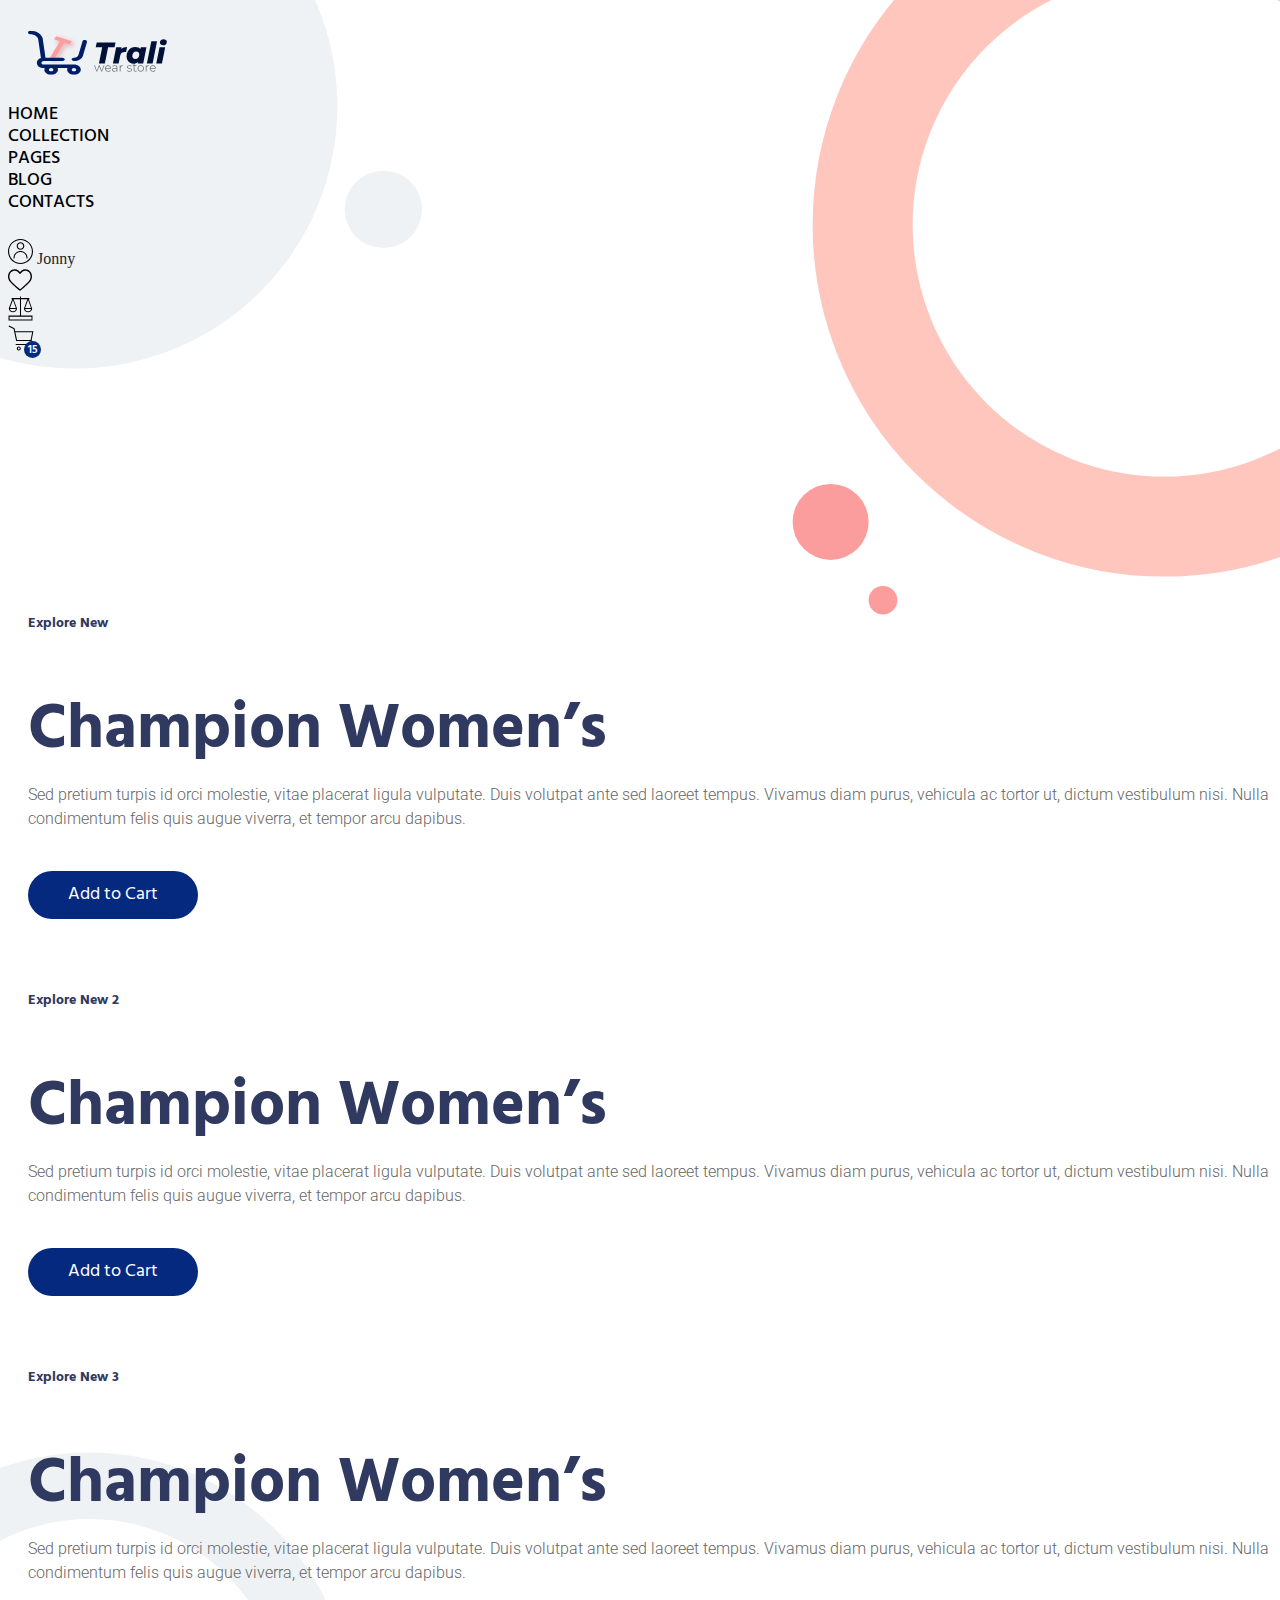
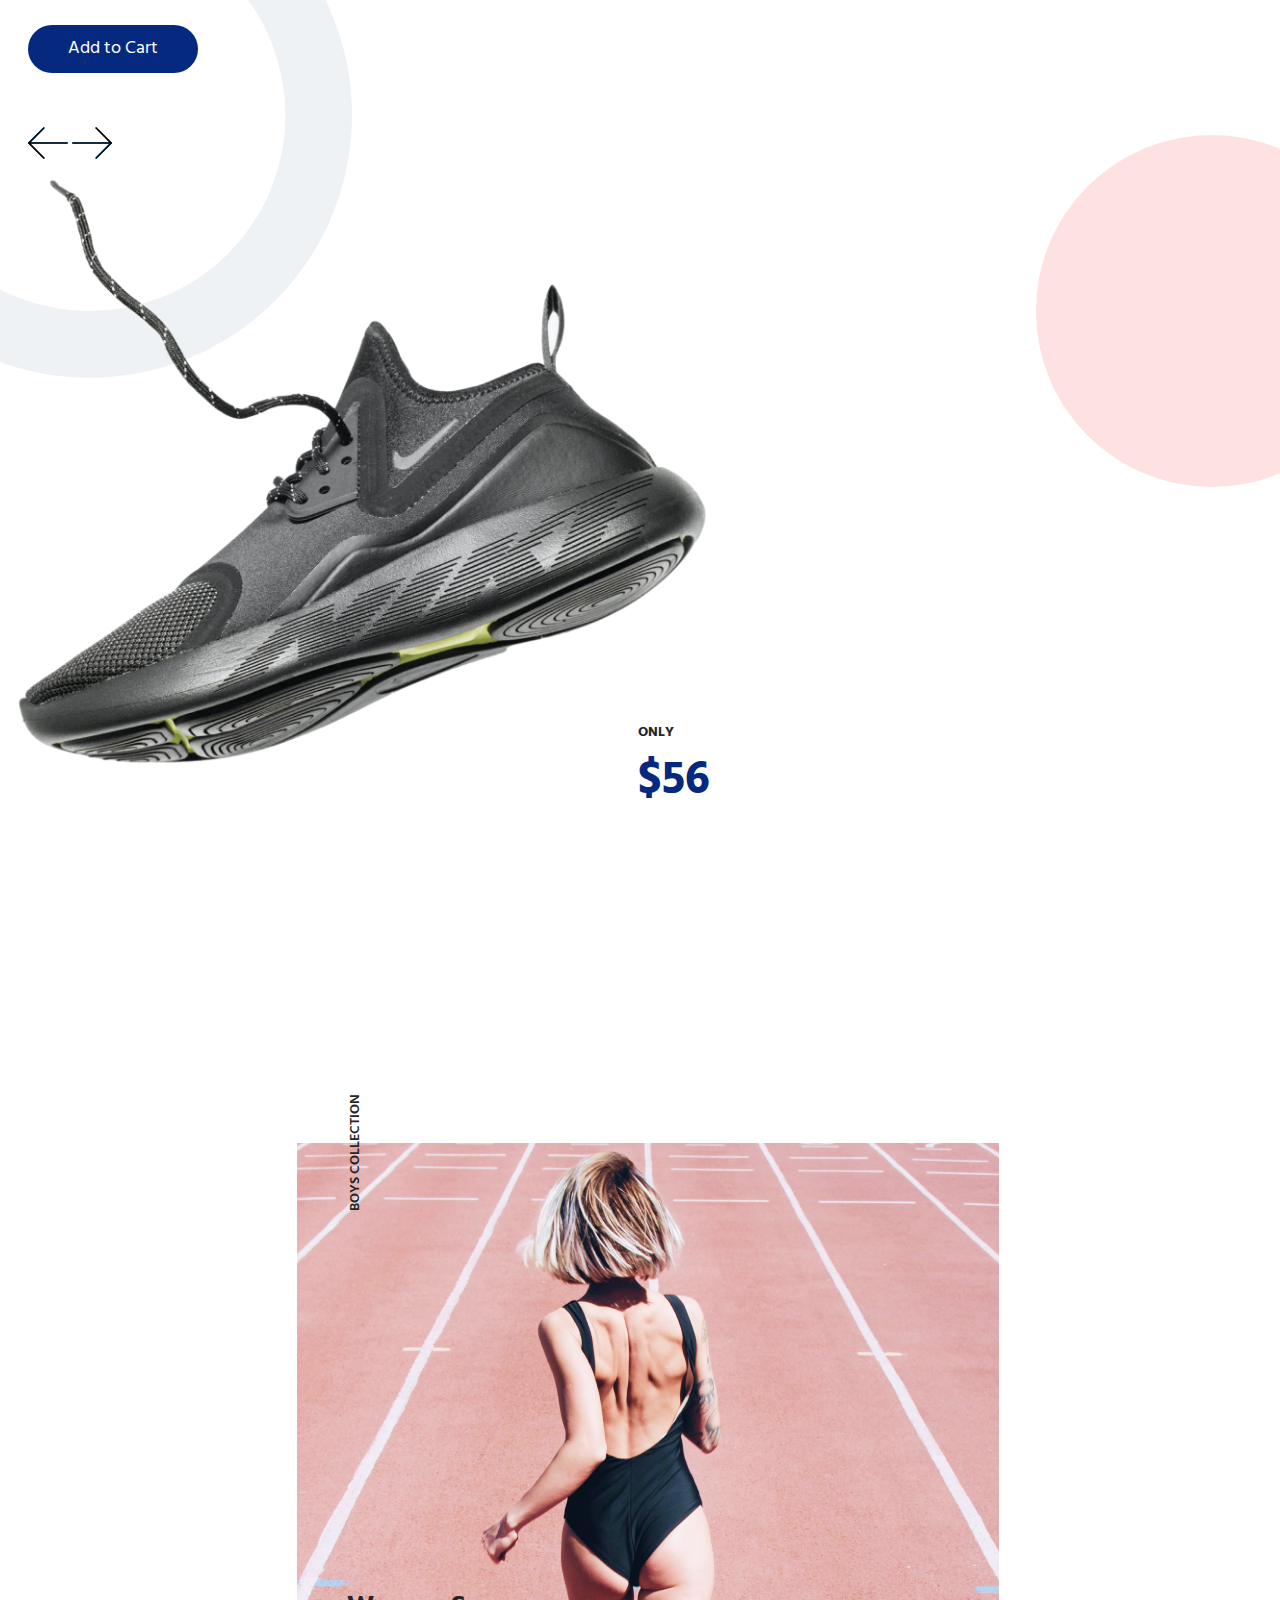
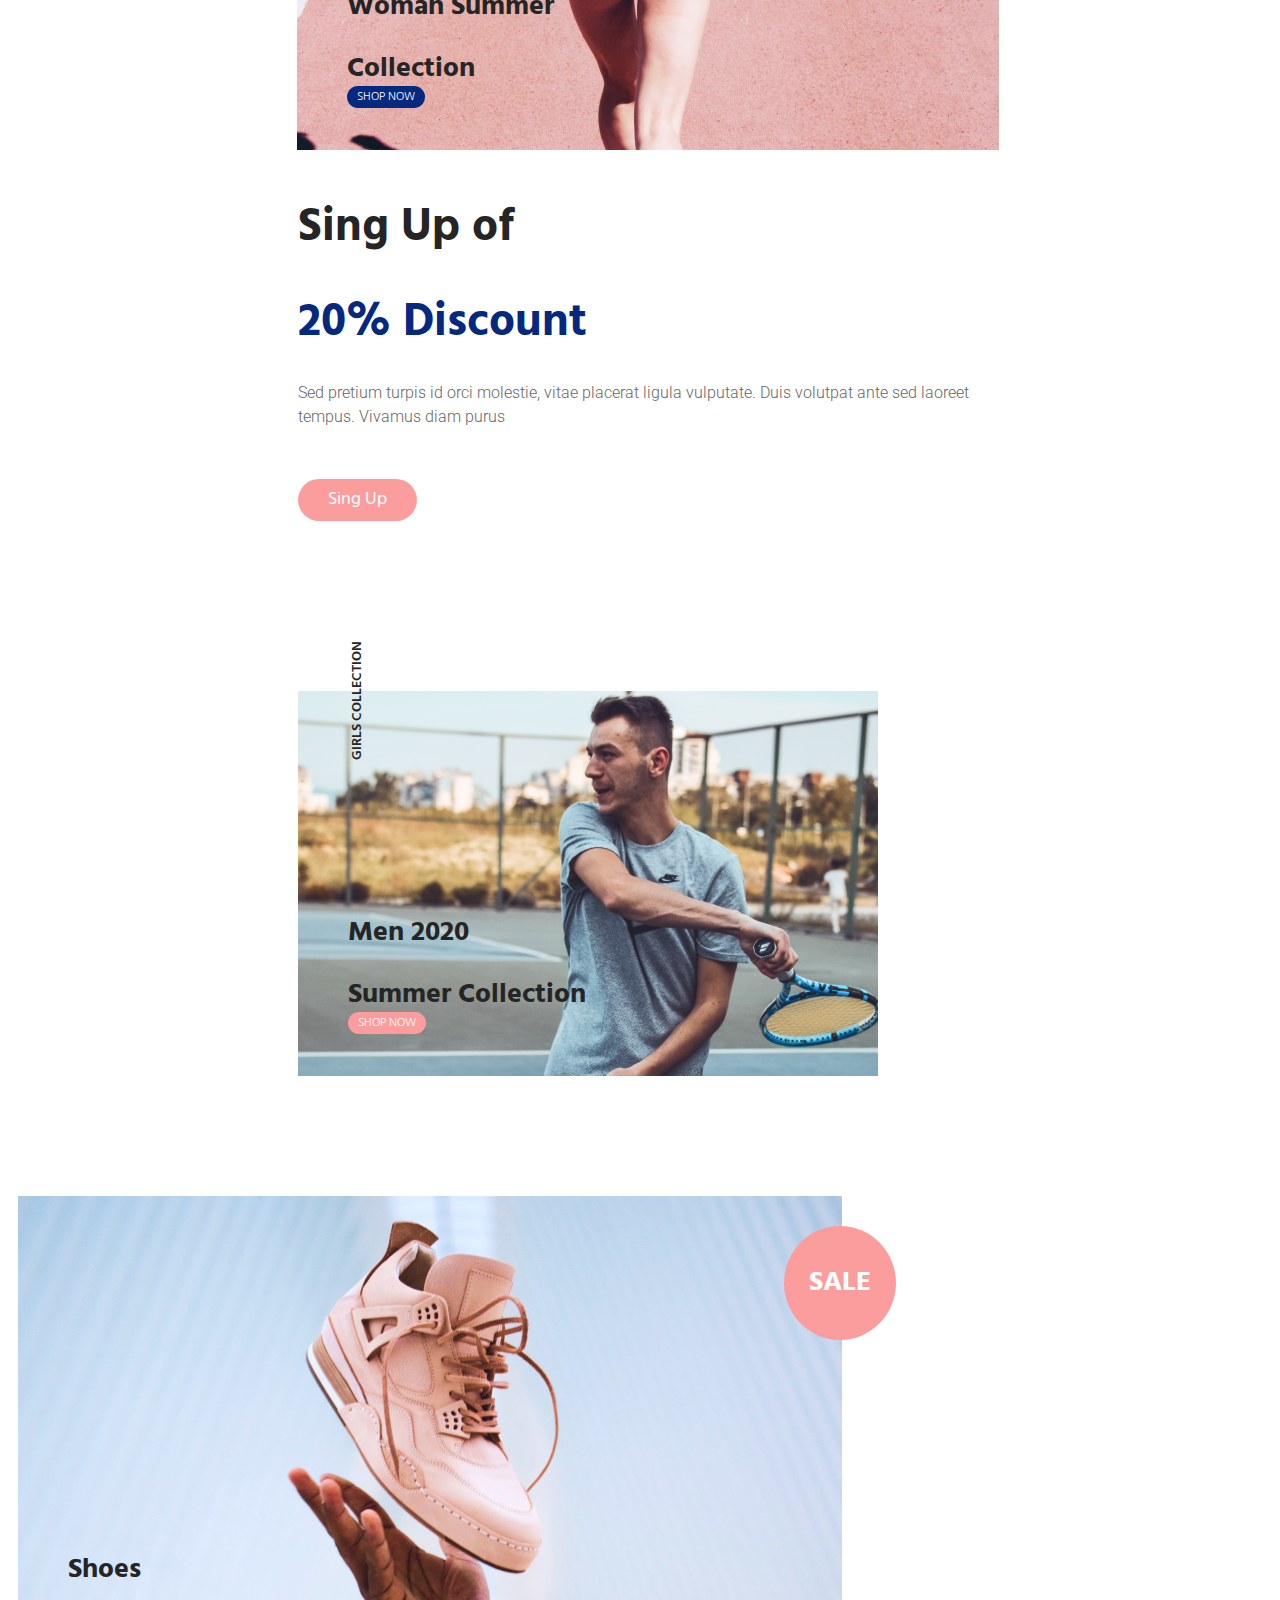
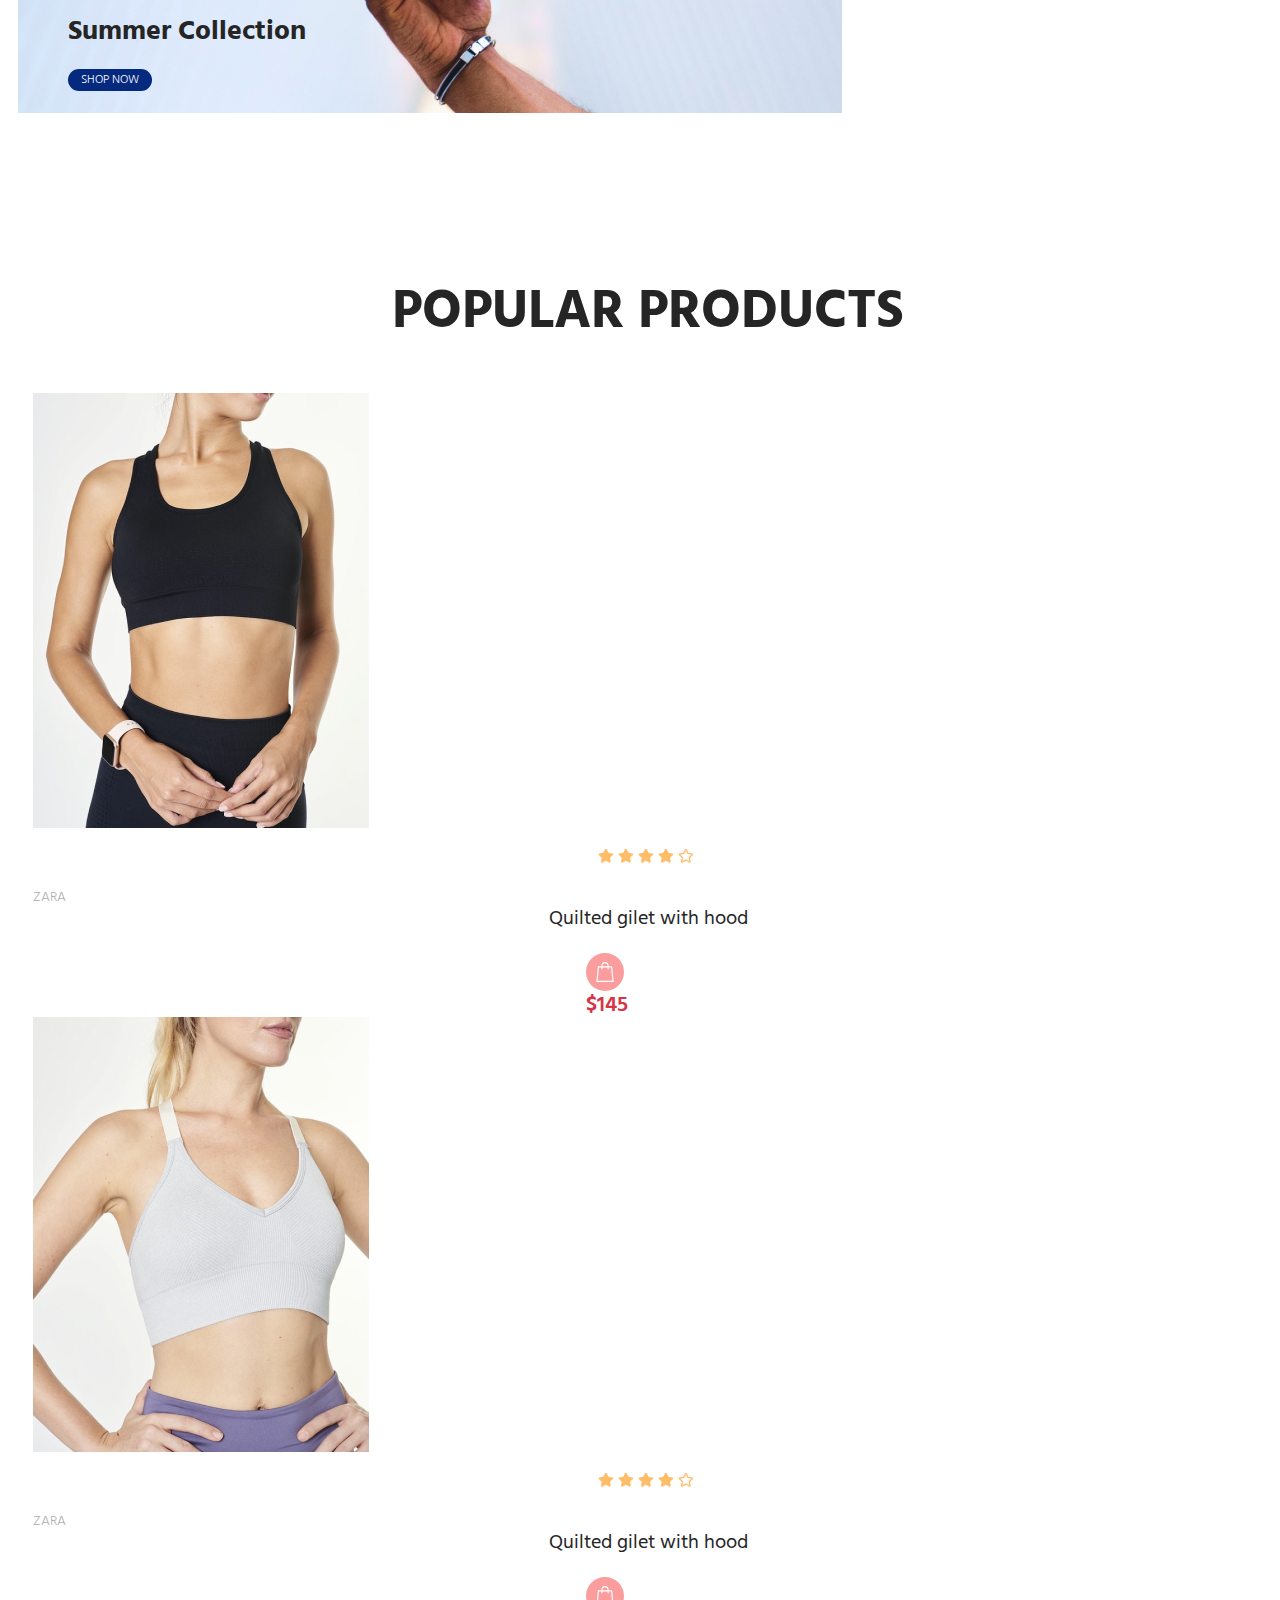
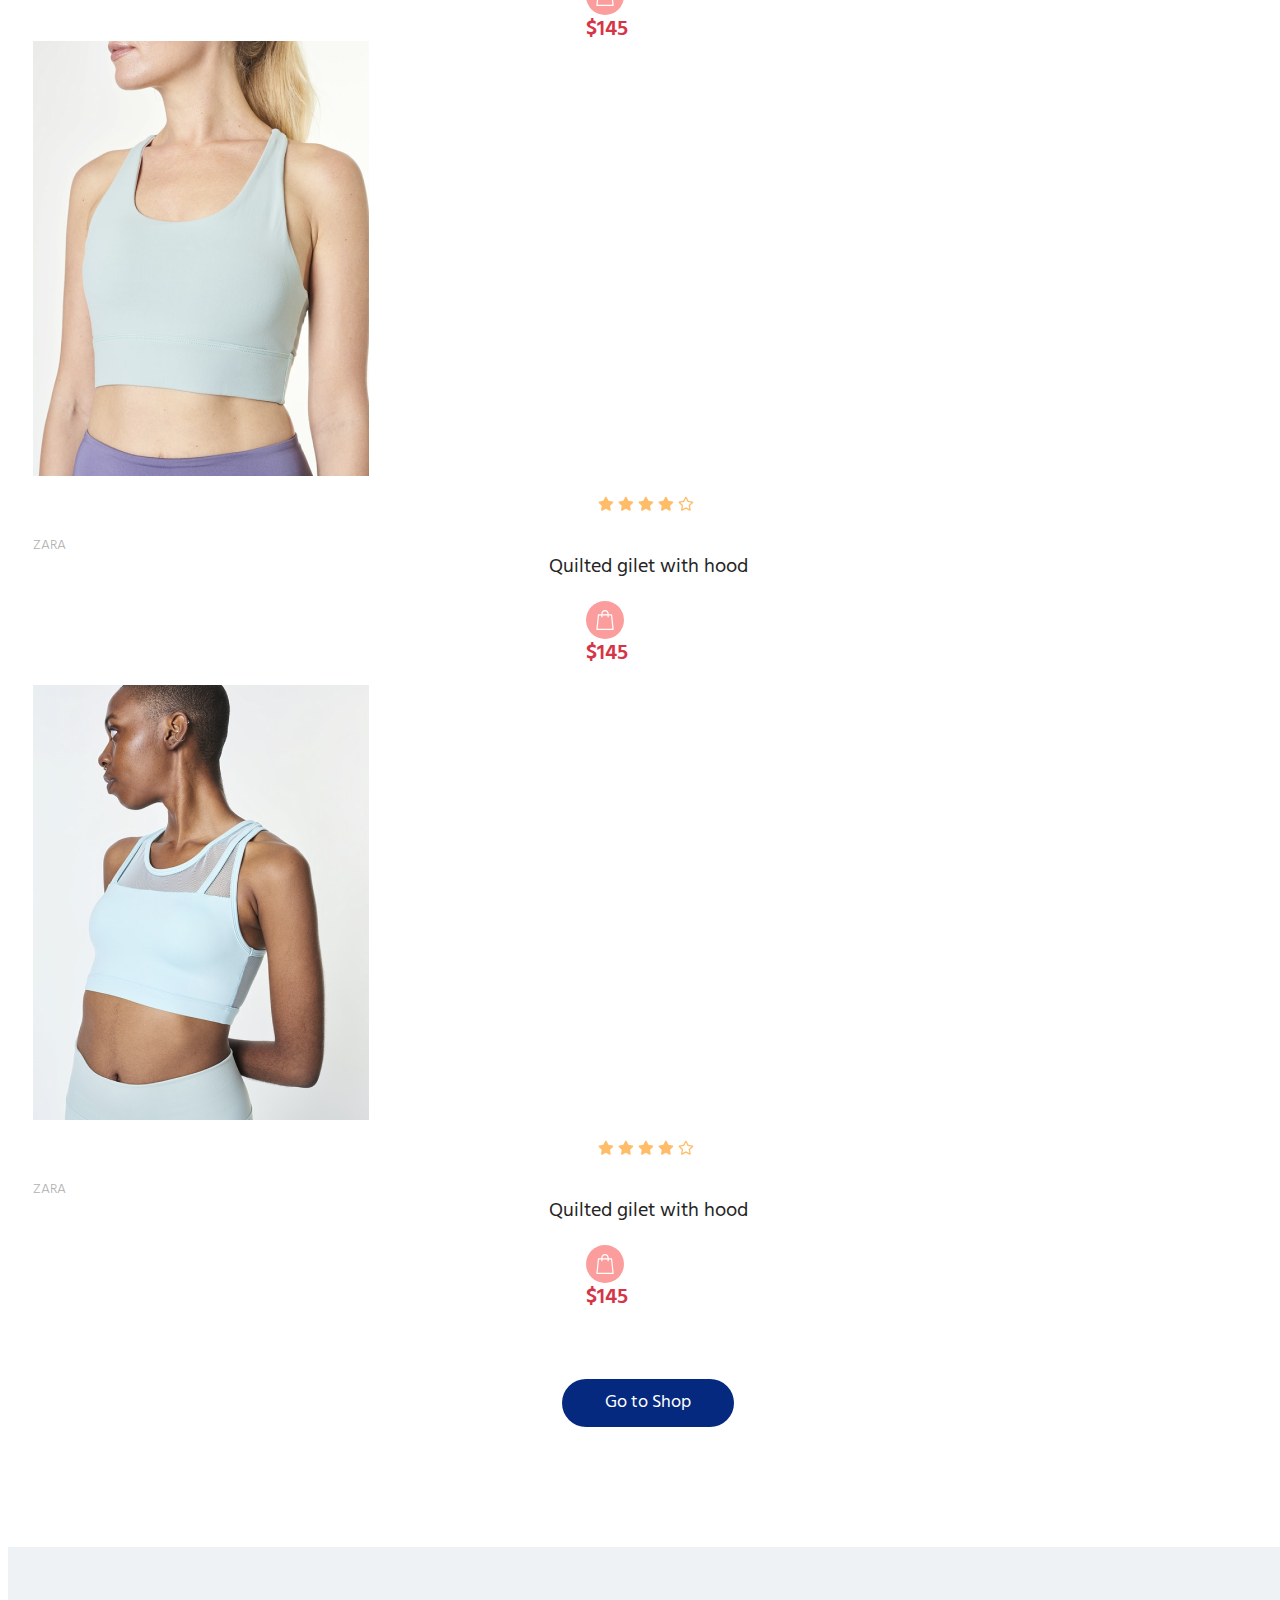
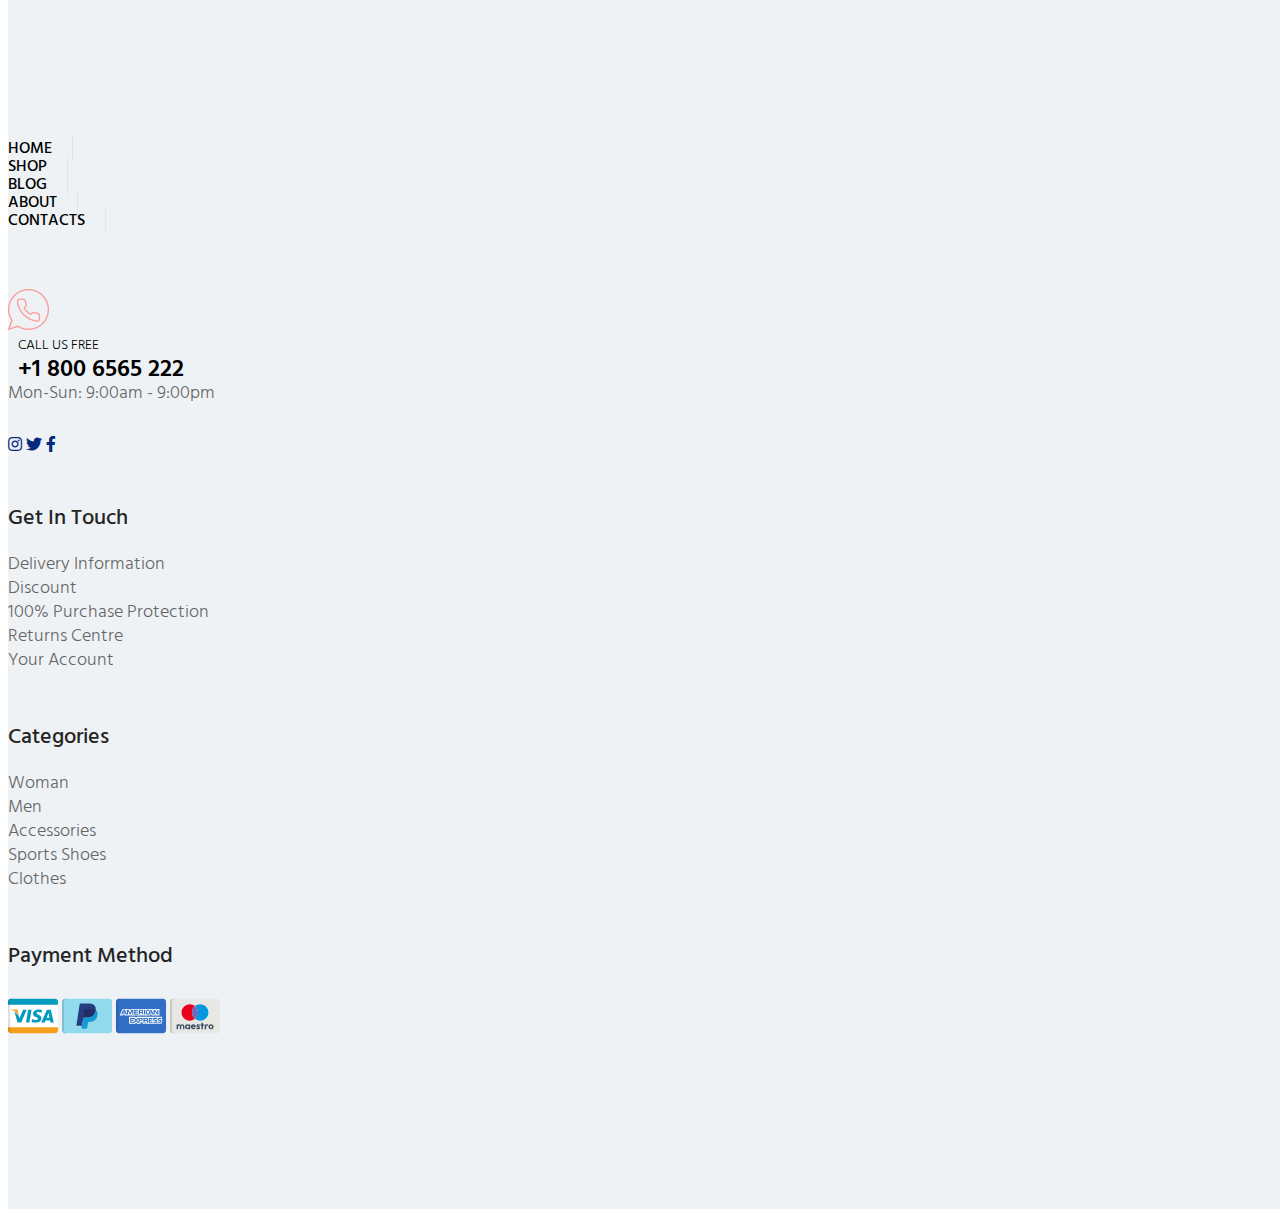
<file: index.html>
<!DOCTYPE html><html lang="en"><head><meta charset="UTF-8"><meta name="viewport" content="width=device-width, initial-scale=1.0"><title>Trali</title><link rel="stylesheet" href="https://use.fontawesome.com/releases/v5.7.1/css/all.css"><link href="https://cdn.jsdelivr.net/npm/bootstrap@5.0.2/dist/css/bootstrap.min.css" rel="stylesheet" integrity="sha384-EVSTQN3/azprG1Anm3QDgpJLIm9Nao0Yz1ztcQTwFspd3yD65VohhpuuCOmLASjC" crossorigin="anonymous"><link rel="preconnect" href="https://fonts.googleapis.com"><link rel="preconnect" href="https://fonts.gstatic.com" crossorigin=""><link href="https://fonts.googleapis.com/css2?family=Hind:wght@300;400;500;600;700&family=Roboto:wght@300&display=swap" rel="stylesheet"><link rel="stylesheet" href="main.5104829c.css"></head><body> <header class="header" id="home"> <div class="container-size"> <section class="d-flex section-menu-logo"> <a class="col-xl-1 logo" href="#"> <img src="logo.f0452753.svg" alt="logo"> </a> <div class="d-flex block-menu"> <div class="col-lg-5 offset-lg-2 navigation"> <nav class="nav-header"> <ul class="d-flex justify-content-between nav-header-item"> <li> <a href="#home" class="nav-header-item__link">Home</a> </li> <li> <a href="#collection" class="nav-header-item__link">Collection</a> </li> <li> <a href="#shop" class="nav-header-item__link">Pages</a> </li> <li> <a href="#" class="nav-header-item__link">Blog</a> </li> <li> <a href="#contacts" class="nav-header-item__link">Contacts</a> </li> </ul> </nav> <nav class="nav"> <input id="nav__toggle" type="checkbox"> <label class="nav__btn" for="nav__toggle"> <span></span> </label> <ul class="nav__menu"> <li class="nav__item"> <a href="#home" class="nav__link">Home</a> </li> <li class="nav__item"> <a href="#collection" class="nav__link">Collection</a> </li> <li class="nav__item"> <a href="#shop" class="nav__link">Pages</a> </li> <li class="nav__item"> <a href="#" class="nav__link">Blog</a> </li> <li class="nav__item"> <a href="#contacts" class="nav__link">Contacts</a> </li> </ul> </nav> </div> <div class="col-lg-3 offset-lg-1 personal-navigation"> <nav class="personal-nav"> <ul class="d-flex justify-content-between personal-nav-item"> <li> <img class="personal-nav-item__img" src="user.5ea93e58.svg" alt="Icon"> <span>Jonny</span> </li> <li class="personal-nav-item__list"> <img class="personal-nav-item__img" src="heart-header.59e8ad60.svg" alt="heart"> <span class="personal-nav-item-span personal-nav-item-span-heart"></span> </li> <li class="personal-nav-item__list"> <img class="personal-nav-item__img" src="libra-header.0fd2dc0f.svg" alt="libra"> <span class="personal-nav-item-span personal-nav-item-span-libra"></span> </li> <li class="personal-nav-item__list"> <img class="personal-nav-item__img" src="cart-header.44f43e7e.svg" alt="card"> <span class="personal-nav-item-span personal-nav-item-span-card">15</span> </li> </ul> </nav> </div> </div> </section> <section class="d-flex section-presentation"> <div id="carouselExampleIndicators" class="carousel slide col-xl-5 col-sm-10 presentation" data-bs-ride="carousel"> <div class="carousel-inner" id="about"> <div class="carousel-item active"> <div class="d-block"> <span class="presentation__span">Explore New</span> <h1 class="presentation__title">Champion Women’s</h1> <p class="presentation__text">Sed pretium turpis id orci molestie, vitae placerat ligula vulputate. Duis volutpat ante sed laoreet tempus. Vivamus diam purus, vehicula ac tortor ut, dictum vestibulum nisi. Nulla condimentum felis quis augue viverra, et tempor arcu dapibus.</p> <button class="button presentation__button">Add to Cart</button> </div> </div> <div class="carousel-item"> <div class="d-block"> <span class="presentation__span">Explore New 2</span> <h1 class="presentation__title">Champion Women’s</h1> <p class="presentation__text">Sed pretium turpis id orci molestie, vitae placerat ligula vulputate. Duis volutpat ante sed laoreet tempus. Vivamus diam purus, vehicula ac tortor ut, dictum vestibulum nisi. Nulla condimentum felis quis augue viverra, et tempor arcu dapibus.</p> <button class="button presentation__button">Add to Cart</button> </div> </div> <div class="carousel-item"> <div class="d-block"> <span class="presentation__span">Explore New 3</span> <h1 class="presentation__title">Champion Women’s</h1> <p class="presentation__text">Sed pretium turpis id orci molestie, vitae placerat ligula vulputate. Duis volutpat ante sed laoreet tempus. Vivamus diam purus, vehicula ac tortor ut, dictum vestibulum nisi. Nulla condimentum felis quis augue viverra, et tempor arcu dapibus.</p> <button class="button presentation__button">Add to Cart</button> </div> </div> </div> <div class="button-link d-flex justify-content-between"> <a class="button-link__arrow carousel-control-next" href="#carouselExampleIndicators" role="button" data-bs-slide="next"> <img class="arrow" src="prev.4875f8f5.svg" alt="arrow"> <img class="arrow-hover" src="prev1.b977cc7b.svg" alt="arrow"> </a> <a class="button-link__arrow carousel-control-prev" href="#carouselExampleIndicators" role="button" data-bs-slide="prev"> <img class="arrow" src="next.f7cec27f.svg" alt="arrow"> <img class="arrow-hover" src="next1.47c407bd.svg" alt="arrow"> </a> </div> </div> <div class="col-xl-7 offset-xxl-1 col-sm-10 black-shoes"> <img class="black-shoes__img" src="black-shoes.7175709b.png" alt="black-shoes"> <div class="black-shoes-price"> <span class="black-shoes-price__span">only</span> <p class="black-shoes-price__text">$56</p> </div> </div> </section> </div> </header> <main class="main"> <div class="container-size"> <div class="d-flex flex-column"> <section class="section-proposition" id="collection"> <div class="d-flex proposition"> <div class="col-xxl-6 col-sm-10 woman"> <p class="woman__category">Boys Collection</p> <h3 class="woman__title">Woman Summer</h3> <p class="woman__text">Collection</p> <button class="button woman__button">Shop Now</button> </div> <div class="col-xxl-5 offset-xxl-1 col-sm-10 connection-discount"> <div class="discount"> <h2 class="discount__title">Sing Up of</h2> <span class="discount__span">20% Discount</span> <p class="discount__text">Sed pretium turpis id orci molestie, vitae placerat ligula vulputate. Duis volutpat ante sed laoreet tempus. Vivamus diam purus</p> <button class="button discount__button">Sing Up</button> </div> <div class="man"> <p class="man__category">Girls Collection</p> <h3 class="man__title">Men 2020</h3> <p class="man__text">Summer Collection</p> <button class="button man__button">Shop Now</button> </div> </div> </div> <div class="col-sm-6 offset-sm-1 col-10 shoese"> <p class="shoese__text-sale">SALE</p> <h3 class="shoese__title">Shoes</h3> <p class="shoese__text">Summer Collection</p> <button class="button shoese__button">Shop Now</button> </div> </section> <section class="section-product" id="shop"> <h1 class="section-product__title">Popular Products</h1> <div class="container-cards d-flex justify-content-between flex-wrap"> <a class="logo-main" href="#"> <img src="logo.f0452753.svg" alt="Logo"> </a> <div class="col-xxl-3 col-xl-4 col-lg-4 col-md-5 col-sm-7 col-10 card"> <div class="card-hover"> <p class="card-hover__text">-20%</p> <div class="d-flex flex-column justify-content-between card-hover-button"> <button class="card-hover-button__compare"></button> <button class="card-hover-button__like"></button> <button id="1" class="card-hover-button__view"></button> </div> </div> <img id="1" class="card__image" src="img.59f2e5fb.png" alt="example"> <button class="button-close">X</button> <div class="card__image-stars"> <img src="starfull.0b0d0d9b.svg" alt="star"> <img src="starfull.0b0d0d9b.svg" alt="star"> <img src="starfull.0b0d0d9b.svg" alt="star"> <img src="starfull.0b0d0d9b.svg" alt="star"> <img src="star.85fdbea2.svg" alt="star"> </div> <span class="card__span">Zara</span> <p class="card__text">Quilted gilet with hood</p> <div class="card-price d-flex justify-content-between"> <img class="card-price__image" src="Icon.eaa7872b.svg" alt="pack"> <p class="card-price__text align-self-center">$145 <span class="card-price__span">$175</span></p> </div> </div> <div class="col-xxl-3 col-xl-4 col-lg-4 col-md-5 col-sm-7 col-10 card"> <div class="card-hover"> <p class="card-hover__text">-20%</p> <div class="d-flex flex-column justify-content-between card-hover-button"> <button class="card-hover-button__compare"></button> <button class="card-hover-button__like"></button> <button id="2" class="card-hover-button__view"></button> </div> </div> <img id="2" class="card__image" src="img2.fa874a83.png" alt="example"> <div class="card__image-stars"> <img src="starfull.0b0d0d9b.svg" alt="star"> <img src="starfull.0b0d0d9b.svg" alt="star"> <img src="starfull.0b0d0d9b.svg" alt="star"> <img src="starfull.0b0d0d9b.svg" alt="star"> <img src="star.85fdbea2.svg" alt="star"> </div> <span class="card__span">Zara</span> <p class="card__text">Quilted gilet with hood</p> <div class="card-price d-flex justify-content-between"> <img class="card-price__image" src="Icon.eaa7872b.svg" alt="pack"> <p class="card-price__text align-self-center">$145 <span class="card-price__span">$175</span></p> </div> </div> <div class="col-xxl-3 col-xl-4 col-lg-4 col-md-5 col-sm-7 col-10 card"> <div class="card-hover"> <p class="card-hover__text">-20%</p> <div class="d-flex flex-column justify-content-between card-hover-button"> <button class="card-hover-button__compare"></button> <button class="card-hover-button__like"></button> <button id="3" class="card-hover-button__view"></button> </div> </div> <img id="3" class="card__image" src="img3.8287e0f9.png" alt="example"> <div class="card__image-stars"> <img src="starfull.0b0d0d9b.svg" alt="star"> <img src="starfull.0b0d0d9b.svg" alt="star"> <img src="starfull.0b0d0d9b.svg" alt="star"> <img src="starfull.0b0d0d9b.svg" alt="star"> <img src="star.85fdbea2.svg" alt="star"> </div> <span class="card__span">Zara</span> <p class="card__text">Quilted gilet with hood</p> <div class="card-price d-flex justify-content-between"> <img class="card-price__image" src="Icon.eaa7872b.svg" alt="pack"> <p class="card-price__text align-self-center">$145 <span class="card-price__span">$175</span></p> </div> </div> <div class="col-xxl-3 col-xl-4 col-lg-4 col-md-5 col-sm-7 col-10 card"> <div class="card-hover"> <p class="card-hover__text">-20%</p> <div class="d-flex flex-column justify-content-between card-hover-button"> <button class="card-hover-button__compare"></button> <button class="card-hover-button__like"></button> <button id="4" class="card-hover-button__view"></button> </div> </div> <img id="4" class="card__image" src="img4.468722cb.png" alt="example"> <div class="card__image-stars"> <img src="starfull.0b0d0d9b.svg" alt="star"> <img src="starfull.0b0d0d9b.svg" alt="star"> <img src="starfull.0b0d0d9b.svg" alt="star"> <img src="starfull.0b0d0d9b.svg" alt="star"> <img src="star.85fdbea2.svg" alt="star"> </div> <span class="card__span">Zara</span> <p class="card__text">Quilted gilet with hood</p> <div class="card-price d-flex justify-content-between"> <img class="card-price__image" src="Icon.eaa7872b.svg" alt="pack"> <p class="card-price__text align-self-center">$145 <span class="card-price__span">$175</span></p> </div> </div> </div> <button class="button button-shop">Go to Shop</button> </section> </div> </div> </main> <footer class="footer"> <div class="container-size"> <div class="d-flex flex-column justify-content-center align-items-center size-footer"> <section class="section-menu"> <nav class="nav-footer"> <ul class="d-flex justify-content-between nav-footer-item"> <li> <a href="#home" class="nav-footer-item__link">Home</a> </li> <li> <a href="#shop" class="nav-footer-item__link">Shop</a> </li> <li> <a href="#" class="nav-footer-item__link">Blog</a> </li> <li> <a href="#about" class="nav-footer-item__link">About</a> </li> <li> <a href="#contacts" class="nav-footer-item__link">Contacts</a> </li> </ul> </nav> </section> <section class="section-information row"> <div class="phone-block col-xl-3 col-lg-4 col-md-12"> <div class="d-flex justify-content-between" id="contacts"> <a href="tel:+18006565222" class="d-flex justify-content-between phone-link"> <img class="phone-link__image" src="phone.679d83fe.png" alt="phone"> <div class="container-number"> <span class="container-number__span">CALL US FREE</span> <p class="container-number__text">+1 800 6565 222</p> </div> </a> </div> <p class="phone-block__text">Mon-Sun: 9:00am - 9:00pm</p> <div class="container-networks d-flex justify-content-between"> <a class="container-networks__link" href="#"> <i class="fab fa-instagram"></i> </a> <a class="container-networks__link" href="#"> <i class="fab fa-twitter"></i> </a> <a class="container-networks__link" href="#"> <i class="fab fa-facebook-f"></i> </a> </div> </div> <div class="connection-block col-xl-3 col-lg-4 col-md-6 col-sm-12"> <h6 class="connection-block__title">Get In Touch</h6> <ul class="connection-block-menu"> <li> <a class="connection-block-menu__link" href="">Delivery Information</a> </li> <li> <a class="connection-block-menu__link" href="">Discount</a> </li> <li> <a class="connection-block-menu__link" href="">100% Purchase Protection</a> </li> <li> <a class="connection-block-menu__link" href="">Returns Centre</a> </li> <li> <a class="connection-block-menu__link" href="">Your Account</a> </li> </ul> </div> <div class="categories-block col-xl-3 col-lg-4 col-md-6 col-sm-12"> <h6 class="categories-block__title">Categories</h6> <ul class="categories-block-menu"> <li> <a class="categories-block-menu__link" href="">Woman</a> </li> <li> <a class="categories-block-menu__link" href="">Men</a> </li> <li> <a class="categories-block-menu__link" href="">Accessories</a> </li> <li> <a class="categories-block-menu__link" href="">Sports Shoes</a> </li> <li> <a class="categories-block-menu__link" href="">Clothes</a> </li> </ul> </div> <div class="payment-block col-xl-3 col-lg-12"> <h6 class="payment-block__title">Payment Method</h6> <div class="payment-block-images d-flex justify-content-between"> <a href="#"> <img src="credit-card-visa.8c72534a.svg" alt="credit-card-visa"> </a> <a href="#"> <img src="paypal.4cb52db4.svg" alt="paypal"> </a> <a href="#"> <img src="american-express.4d4a377b.svg" alt="american-express"> </a> <a href="#"> <img src="maestro.7a6a7934.svg" alt="maestro"> </a> </div> </div> </section> </div> </div> </footer> <script src="https://cdn.jsdelivr.net/npm/bootstrap@5.0.2/dist/js/bootstrap.bundle.min.js" integrity="sha384-MrcW6ZMFYlzcLA8Nl+NtUVF0sA7MsXsP1UyJoMp4YLEuNSfAP+JcXn/tWtIaxVXM" crossorigin="anonymous"></script> <script type="text/javascript" src="main.ae9e596a.js"></script> </body></html>
</file>
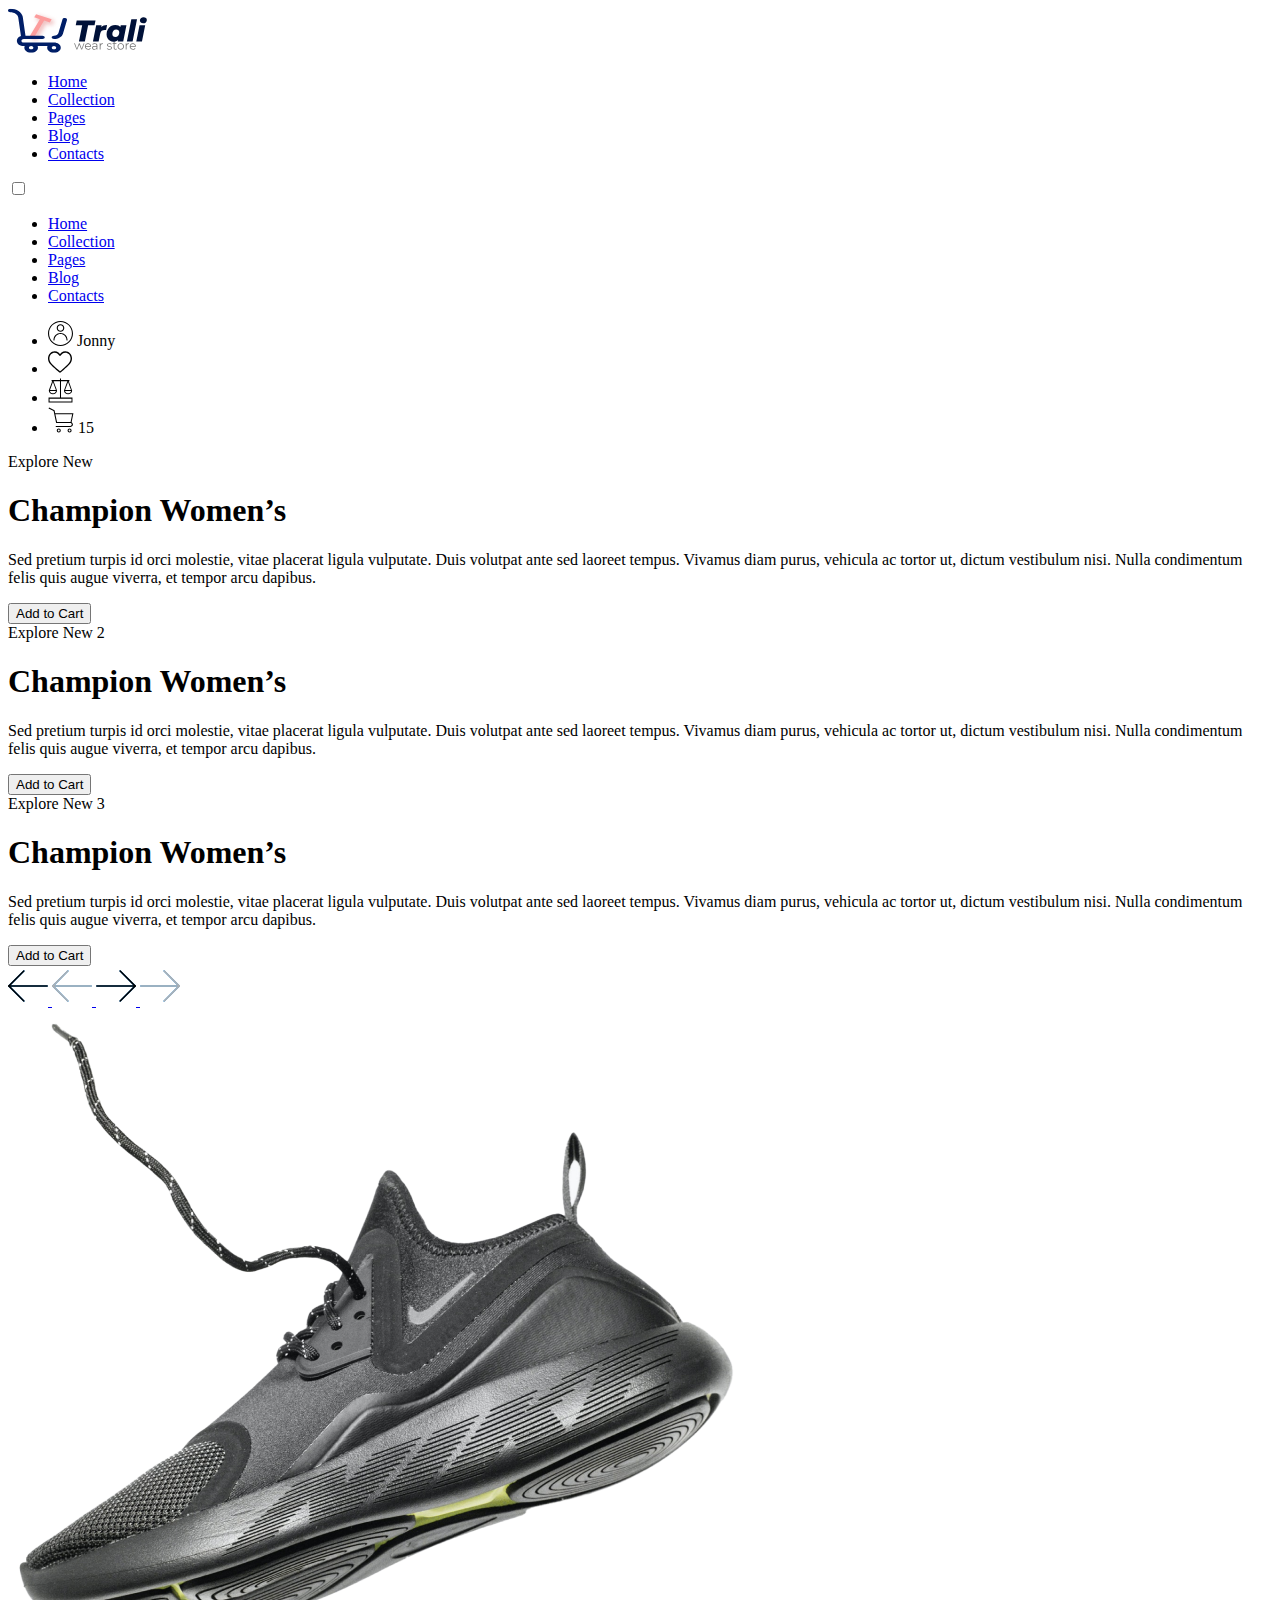
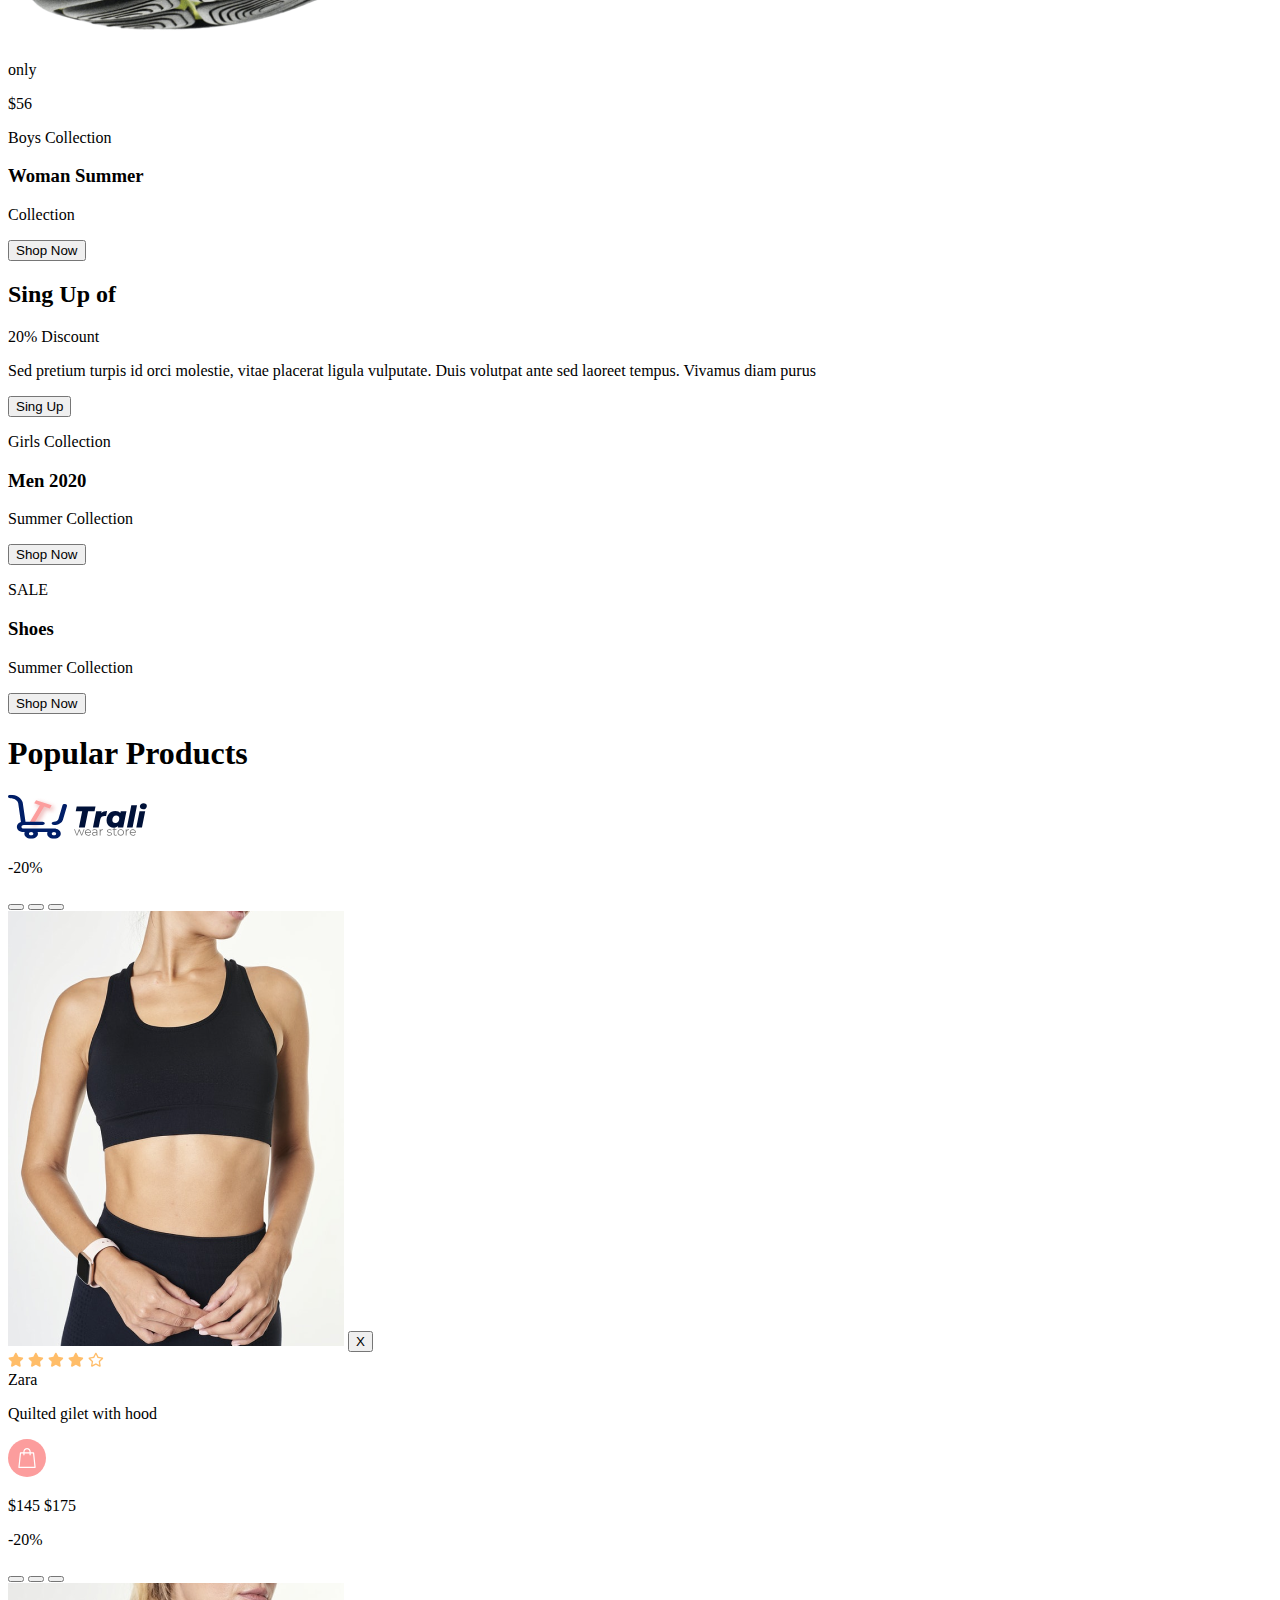
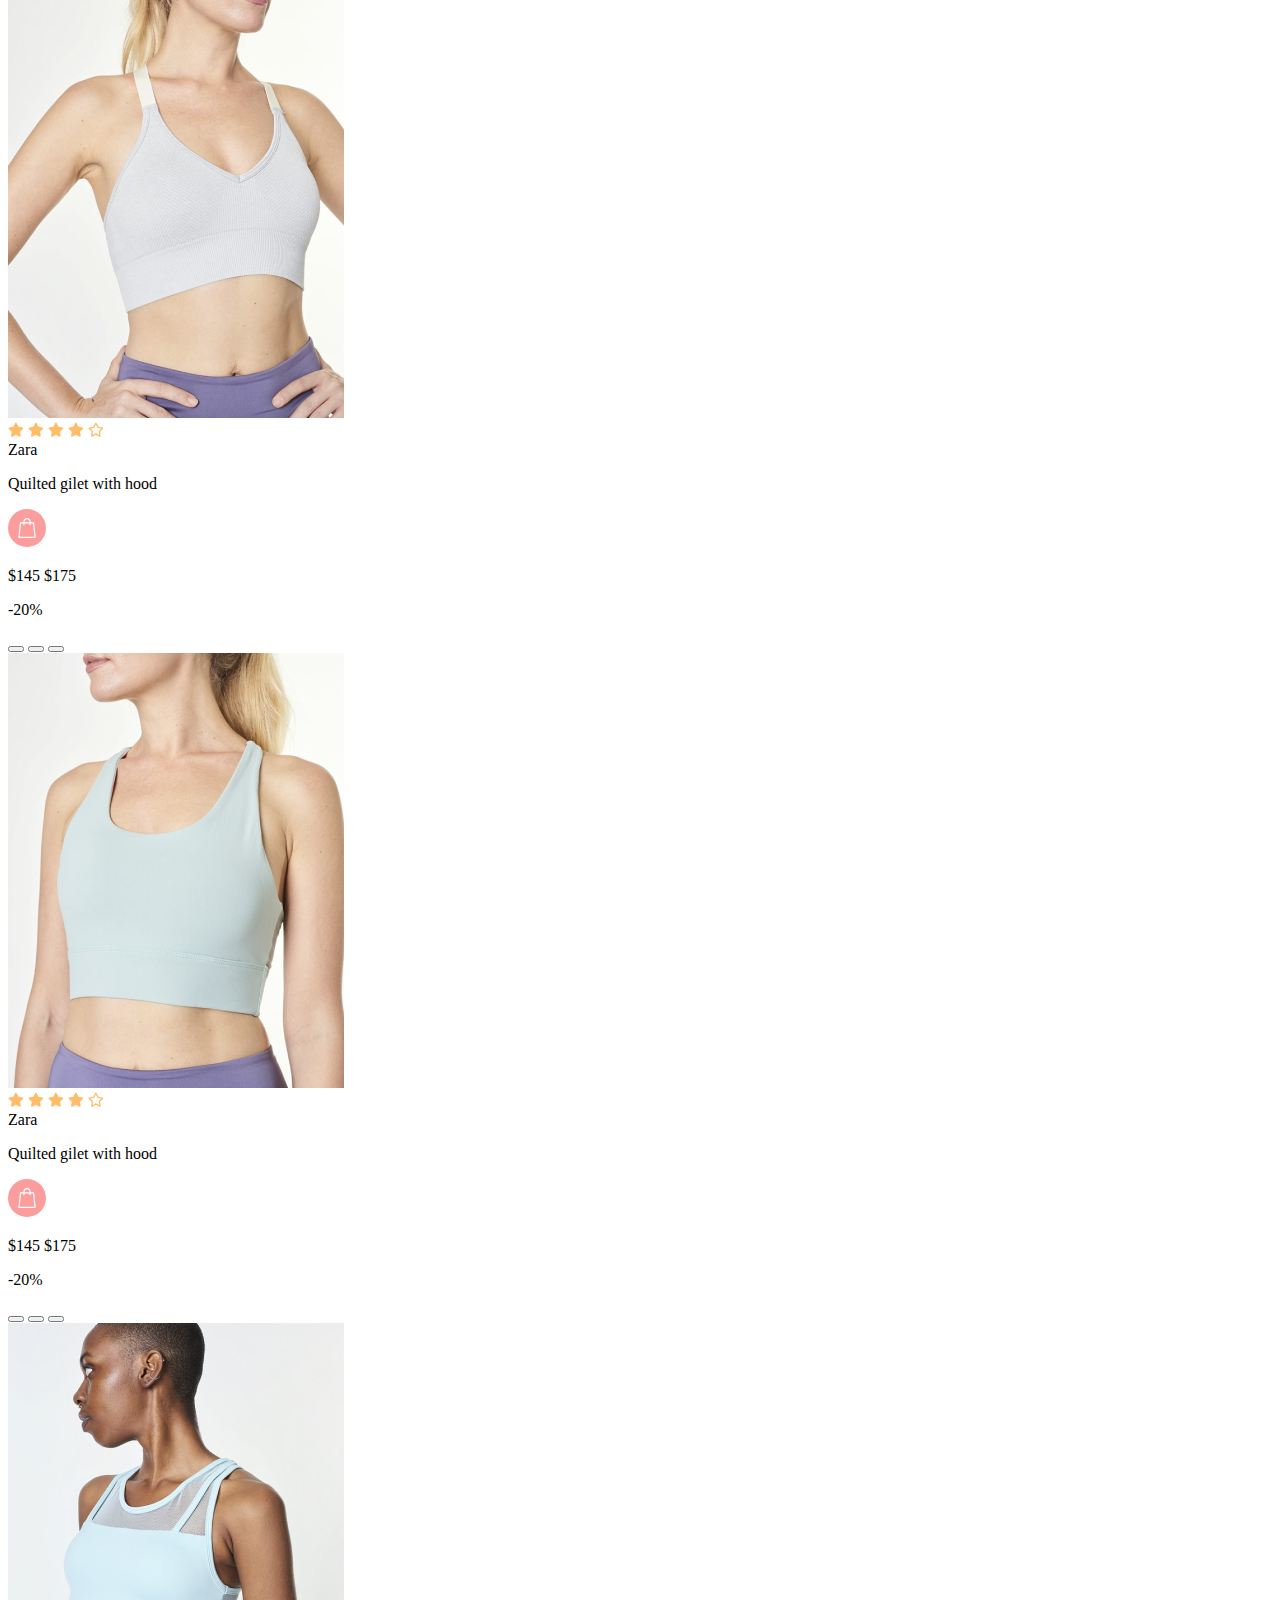
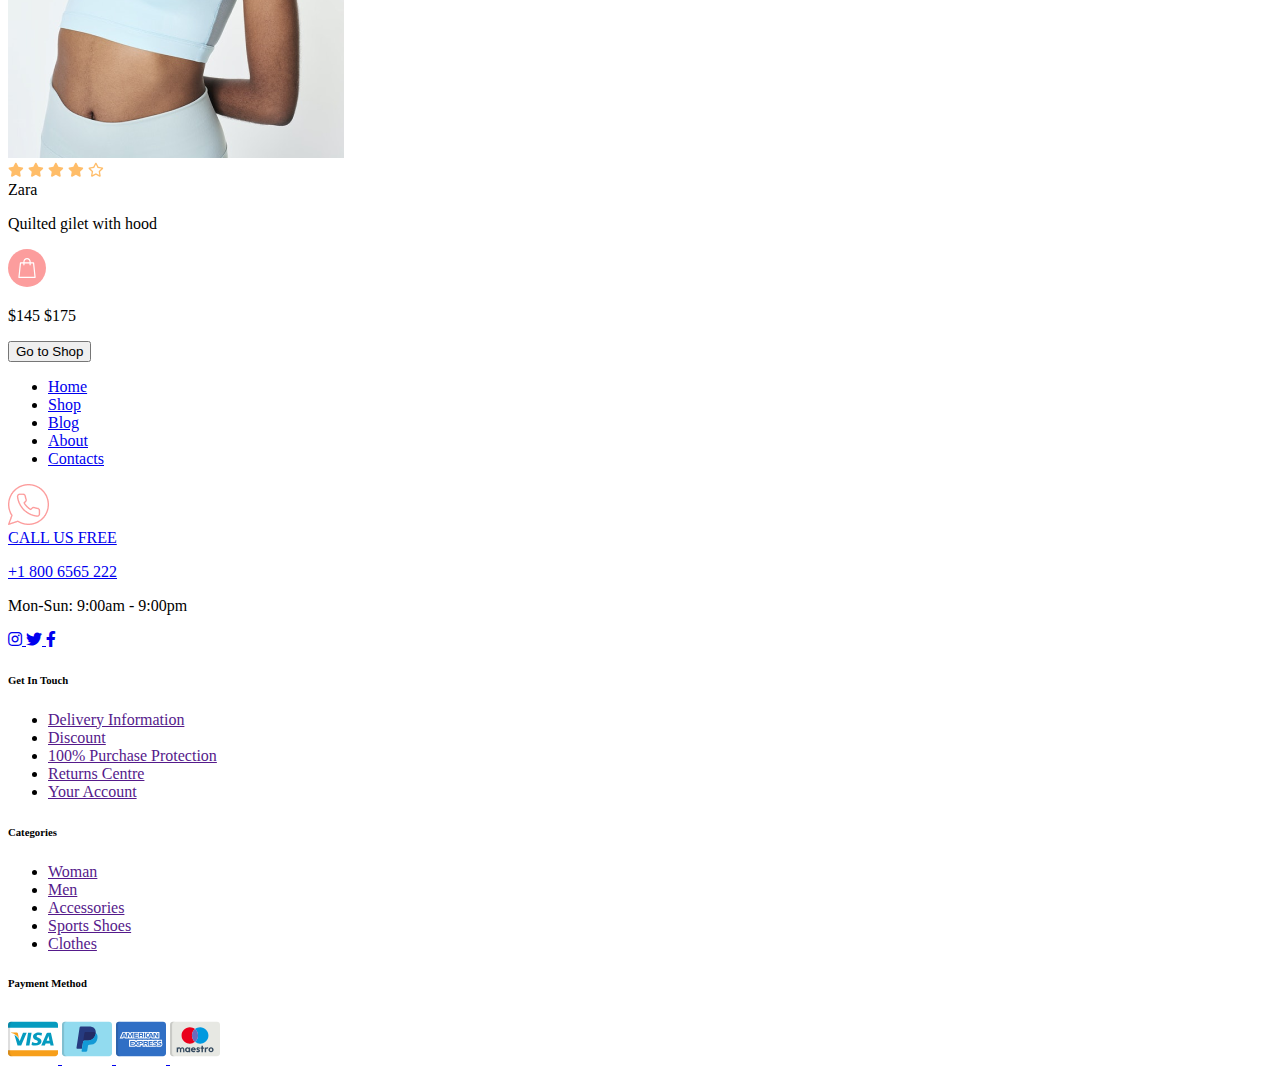
<file: src/index.html>
<!DOCTYPE html>
<html lang="en">

  <head>
    <meta charset="UTF-8">
    <meta name="viewport" content="width=device-width, initial-scale=1.0">
    <title>Trali</title>
    <link rel="stylesheet" href="https://use.fontawesome.com/releases/v5.7.1/css/all.css">
    <link href="https://cdn.jsdelivr.net/npm/bootstrap@5.0.2/dist/css/bootstrap.min.css" rel="stylesheet"
      integrity="sha384-EVSTQN3/azprG1Anm3QDgpJLIm9Nao0Yz1ztcQTwFspd3yD65VohhpuuCOmLASjC" crossorigin="anonymous">
    <link rel="preconnect" href="https://fonts.googleapis.com">
    <link rel="preconnect" href="https://fonts.gstatic.com" crossorigin>
    <link
      href="https://fonts.googleapis.com/css2?family=Hind:wght@300;400;500;600;700&family=Roboto:wght@300&display=swap"
      rel="stylesheet">
    <link rel="stylesheet" href="./styles/main.scss">
  </head>

  <body>
    <header class="header" id="home">
      <div class="container-size">
        <section class="d-flex section-menu-logo">
          <a class="col-xl-1 logo" href="#">
            <img src="./images/logo.svg" alt="logo">
          </a>
          <div class="d-flex block-menu">
            <div class="col-lg-5 offset-lg-2 navigation">
              <nav class="nav-header">
                <ul class="d-flex justify-content-between nav-header-item">
                  <li>
                    <a href="#home" class="nav-header-item__link">Home</a>
                  </li>
                  <li>
                    <a href="#collection" class="nav-header-item__link">Collection</a>
                  </li>
                  <li>
                    <a href="#shop" class="nav-header-item__link">Pages</a>
                  </li>
                  <li>
                    <a href="#" class="nav-header-item__link">Blog</a>
                  </li>
                  <li>
                    <a href="#contacts" class="nav-header-item__link">Contacts</a>
                  </li>
                </ul>
              </nav>
              <nav class="nav">
                <input id="nav__toggle" type="checkbox">
                <label class="nav__btn" for="nav__toggle">
                  <span></span>
                </label>
                <ul class="nav__menu">
                  <li class="nav__item">
                    <a href="#home" class="nav__link">Home</a>
                  </li>
                  <li class="nav__item">
                    <a href="#collection" class="nav__link">Collection</a>
                  </li>
                  <li class="nav__item">
                    <a href="#shop" class="nav__link">Pages</a>
                  </li>
                  <li class="nav__item">
                    <a href="#" class="nav__link">Blog</a>
                  </li>
                  <li class="nav__item">
                    <a href="#contacts" class="nav__link">Contacts</a>
                  </li>
                </ul>
              </nav>
            </div>
            <div class="col-lg-3 offset-lg-1 personal-navigation">
              <nav class="personal-nav">
                <ul class="d-flex justify-content-between personal-nav-item">
                  <li>
                    <img class="personal-nav-item__img" src="./images/user.svg" alt="Icon">
                    <span>Jonny</span>
                  </li>
                  <li class="personal-nav-item__list">
                    <img class="personal-nav-item__img" src="./images/heart-header.svg" alt="heart">
                    <span class="personal-nav-item-span personal-nav-item-span-heart"></span>
                  </li>
                  <li class="personal-nav-item__list">
                    <img class="personal-nav-item__img" src="./images/libra-header.svg" alt="libra">
                    <span class="personal-nav-item-span personal-nav-item-span-libra"></span>
                  </li>
                  <li class="personal-nav-item__list">
                    <img class="personal-nav-item__img" src="./images/cart-header.svg" alt="card">
                    <span class="personal-nav-item-span personal-nav-item-span-card">15</span>
                  </li>
                </ul>
              </nav>
            </div>
          </div>
        </section>
        <section class="d-flex section-presentation">
          <div id="carouselExampleIndicators" class="carousel slide col-xl-5 col-sm-10 presentation" data-bs-ride="carousel">
            <div class="carousel-inner" id="about">
              <div class="carousel-item active">
                <div class="d-block">
                  <span class="presentation__span">Explore New</span>
                  <h1 class="presentation__title">Champion Women’s</h1>
                  <p class="presentation__text">Sed pretium turpis id orci molestie, vitae placerat ligula vulputate. Duis volutpat ante sed laoreet tempus. Vivamus diam purus, vehicula ac tortor ut, dictum vestibulum nisi. Nulla condimentum felis quis augue viverra, et tempor arcu dapibus.</p>
                  <button class="button presentation__button">Add to Cart</button>
                </div>
              </div>
              <div class="carousel-item">
                <div class="d-block">
                  <span class="presentation__span">Explore New 2</span>
                  <h1 class="presentation__title">Champion Women’s</h1>
                  <p class="presentation__text">Sed pretium turpis id orci molestie, vitae placerat ligula vulputate. Duis volutpat ante sed laoreet tempus. Vivamus diam purus, vehicula ac tortor ut, dictum vestibulum nisi. Nulla condimentum felis quis augue viverra, et tempor arcu dapibus.</p>
                  <button class="button presentation__button">Add to Cart</button>
                </div>
              </div>
              <div class="carousel-item">
                <div class="d-block">
                  <span class="presentation__span">Explore New 3</span>
                  <h1 class="presentation__title">Champion Women’s</h1>
                  <p class="presentation__text">Sed pretium turpis id orci molestie, vitae placerat ligula vulputate. Duis volutpat ante sed laoreet tempus. Vivamus diam purus, vehicula ac tortor ut, dictum vestibulum nisi. Nulla condimentum felis quis augue viverra, et tempor arcu dapibus.</p>
                  <button class="button presentation__button">Add to Cart</button>
                </div>
              </div>
            </div>
            <div class="button-link d-flex justify-content-between">
              <a class="button-link__arrow carousel-control-next" href="#carouselExampleIndicators" role="button" data-bs-slide="next">
                <img class="arrow" src="./images/prev.svg" alt="arrow">
                <img class="arrow-hover" src="./images/prev1.svg" alt="arrow">
              </a>
              <a class="button-link__arrow carousel-control-prev" href="#carouselExampleIndicators" role="button" data-bs-slide="prev">
                <img class="arrow" src="./images/next.svg" alt="arrow">
                <img class="arrow-hover" src="./images/next1.svg" alt="arrow">
              </a>
            </div>
          </div>
          <div class="col-xl-7 offset-xxl-1 col-sm-10 black-shoes">
            <img class="black-shoes__img" src="./images/black-shoes.png" alt="black-shoes">
            <div class="black-shoes-price">
              <span class="black-shoes-price__span">only</span>
              <p class="black-shoes-price__text">$56</p>
            </div>
          </div>
        </section>
      </div>
    </header>
    <main class="main">
      <div class="container-size">
        <div class="d-flex flex-column">
          <section class="section-proposition" id="collection">
            <div class="d-flex proposition">
              <div class="col-xxl-6 col-sm-10 woman">
                <p class="woman__category">Boys Collection</p>
                <h3 class="woman__title">Woman Summer</h3>
                <p class="woman__text">Collection</p>
                <button class="button woman__button">Shop Now</button>
              </div>
              <div class="col-xxl-5 offset-xxl-1 col-sm-10 connection-discount">
                <div class="discount">
                  <h2 class="discount__title">Sing Up of</h2>
                  <span class="discount__span">20% Discount</span>
                  <p class="discount__text">Sed pretium turpis id orci molestie, vitae placerat ligula vulputate. Duis volutpat ante sed laoreet tempus. Vivamus diam purus</p>
                  <button class="button discount__button">Sing Up</button>
                </div>
                <div class="man">
                  <p class="man__category">Girls Collection</p>
                  <h3 class="man__title">Men 2020</h3>
                  <p class="man__text">Summer Collection</p>
                  <button class="button man__button">Shop Now</button>
                </div>
              </div>
            </div>
            <div class="col-sm-6 offset-sm-1 col-10 shoese">
              <p class="shoese__text-sale">SALE</p>
              <h3 class="shoese__title">Shoes</h3>
              <p class="shoese__text">Summer Collection</p>
              <button class="button shoese__button">Shop Now</button>
            </div>
          </section>
          <section class="section-product" id="shop">
            <h1 class="section-product__title">Popular Products</h1>
            <div class="container-cards d-flex justify-content-between flex-wrap">
              <a class="logo-main" href="#">
                <img src="./images/logo.svg" alt="Logo">
              </a>
              <div class="col-xxl-3 col-xl-4 col-lg-4 col-md-5 col-sm-7 col-10 card">
                <div class="card-hover">
                  <p class="card-hover__text">-20%</p>
                  <div class="d-flex flex-column justify-content-between card-hover-button">
                    <button class="card-hover-button__compare"></button>
                    <button class="card-hover-button__like"></button>
                    <button id="1" class="card-hover-button__view"></button>
                  </div>
                </div>
                <img id="1" class="card__image" src="./images/img.png" alt="example">
                <button class="button-close">X</button>
                <div class="card__image-stars">
                  <img src="./images/starfull.svg" alt="star">
                  <img src="./images/starfull.svg" alt="star">
                  <img src="./images/starfull.svg" alt="star">
                  <img src="./images/starfull.svg" alt="star">
                  <img src="./images/star.svg" alt="star">
                </div>
                <span class="card__span">Zara</span>
                <p class="card__text">Quilted gilet with hood</p>
                <div class="card-price d-flex justify-content-between">
                  <img class="card-price__image" src="./images/Icon.svg" alt="pack">
                  <p class="card-price__text align-self-center">$145 <span class="card-price__span">$175</span></p>
                </div>
              </div>
              <div class="col-xxl-3 col-xl-4 col-lg-4 col-md-5 col-sm-7 col-10 card">
                <div class="card-hover">
                  <p class="card-hover__text">-20%</p>
                  <div class="d-flex flex-column justify-content-between card-hover-button">
                    <button class="card-hover-button__compare"></button>
                    <button class="card-hover-button__like"></button>
                    <button id="2" class="card-hover-button__view"></button>
                  </div>
                </div>
                <img id="2" class="card__image" src="./images/img2.png" alt="example">
                <div class="card__image-stars">
                  <img src="./images/starfull.svg" alt="star">
                  <img src="./images/starfull.svg" alt="star">
                  <img src="./images/starfull.svg" alt="star">
                  <img src="./images/starfull.svg" alt="star">
                  <img src="./images/star.svg" alt="star">
                </div>
                <span class="card__span">Zara</span>
                <p class="card__text">Quilted gilet with hood</p>
                <div class="card-price d-flex justify-content-between">
                  <img class="card-price__image" src="./images/Icon.svg" alt="pack">
                  <p class="card-price__text align-self-center">$145 <span class="card-price__span">$175</span></p>
                </div>
              </div>
              <div class="col-xxl-3 col-xl-4 col-lg-4 col-md-5 col-sm-7 col-10 card">
                <div class="card-hover">
                  <p class="card-hover__text">-20%</p>
                  <div class="d-flex flex-column justify-content-between card-hover-button">
                    <button class="card-hover-button__compare"></button>
                    <button class="card-hover-button__like"></button>
                    <button id="3" class="card-hover-button__view"></button>
                  </div>
                </div>
                <img id="3" class="card__image" src="./images/img3.png" alt="example">
                <div class="card__image-stars">
                  <img src="./images/starfull.svg" alt="star">
                  <img src="./images/starfull.svg" alt="star">
                  <img src="./images/starfull.svg" alt="star">
                  <img src="./images/starfull.svg" alt="star">
                  <img src="./images/star.svg" alt="star">
                </div>
                <span class="card__span">Zara</span>
                <p class="card__text">Quilted gilet with hood</p>
                <div class="card-price d-flex justify-content-between">
                  <img class="card-price__image" src="./images/Icon.svg" alt="pack">
                  <p class="card-price__text align-self-center">$145 <span class="card-price__span">$175</span></p>
                </div>
              </div>
              <div class="col-xxl-3 col-xl-4 col-lg-4 col-md-5 col-sm-7 col-10 card">
                <div class="card-hover">
                  <p class="card-hover__text">-20%</p>
                  <div class="d-flex flex-column justify-content-between card-hover-button">
                    <button class="card-hover-button__compare"></button>
                    <button class="card-hover-button__like"></button>
                    <button id="4" class="card-hover-button__view"></button>
                  </div>
                </div>
                <img id="4" class="card__image" src="./images/img4.png" alt="example">
                <div class="card__image-stars">
                  <img src="./images/starfull.svg" alt="star">
                  <img src="./images/starfull.svg" alt="star">
                  <img src="./images/starfull.svg" alt="star">
                  <img src="./images/starfull.svg" alt="star">
                  <img src="./images/star.svg" alt="star">
                </div>
                <span class="card__span">Zara</span>
                <p class="card__text">Quilted gilet with hood</p>
                <div class="card-price d-flex justify-content-between">
                  <img class="card-price__image" src="./images/Icon.svg" alt="pack">
                  <p class="card-price__text align-self-center">$145 <span class="card-price__span">$175</span></p>
                </div>
              </div>
            </div>
            <button class="button button-shop">Go to Shop</button>
          </section>
        </div>
      </div>
    </main>
    <footer class="footer">
      <div class="container-size">
        <div class="d-flex flex-column justify-content-center align-items-center size-footer">
          <section class="section-menu">
            <nav class="nav-footer">
              <ul class="d-flex justify-content-between nav-footer-item">
                <li>
                  <a href="#home" class="nav-footer-item__link">Home</a>
                </li>
                <li>
                  <a href="#shop" class="nav-footer-item__link">Shop</a>
                </li>
                <li>
                  <a href="#" class="nav-footer-item__link">Blog</a>
                </li>
                <li>
                  <a href="#about" class="nav-footer-item__link">About</a>
                </li>
                <li>
                  <a href="#contacts" class="nav-footer-item__link">Contacts</a>
                </li>
              </ul>
            </nav>
          </section>
          <section class="section-information row">
            <div class="phone-block col-xl-3 col-lg-4 col-md-12">
              <div class="d-flex justify-content-between" id="contacts">
                <a href="tel:+18006565222" class="d-flex justify-content-between phone-link">
                  <img class="phone-link__image" src="./images/phone.png" alt="phone">
                  <div class="container-number">
                    <span class="container-number__span">CALL US FREE</span>
                    <p class="container-number__text">+1 800 6565 222</p>
                  </div>
                </a>
              </div>
              <p class="phone-block__text">Mon-Sun: 9:00am - 9:00pm</p>
              <div class="container-networks d-flex justify-content-between">
                <a class="container-networks__link" href="#">
                  <i class="fab fa-instagram"></i>
                </a>
                <a class="container-networks__link" href="#">
                  <i class="fab fa-twitter"></i>
                </a>
                <a class="container-networks__link" href="#">
                  <i class="fab fa-facebook-f"></i>
                </a>
              </div>
            </div>
            <div class="connection-block col-xl-3 col-lg-4 col-md-6 col-sm-12">
              <h6 class="connection-block__title">Get In Touch</h6>
              <ul class="connection-block-menu">
                <li>
                  <a class="connection-block-menu__link" href="">Delivery Information</a>
                </li>
                <li>
                  <a class="connection-block-menu__link" href="">Discount</a>
                </li>
                <li>
                  <a class="connection-block-menu__link" href="">100% Purchase Protection</a>
                </li>
                <li>
                  <a class="connection-block-menu__link" href="">Returns Centre</a>
                </li>
                <li>
                  <a class="connection-block-menu__link" href="">Your Account</a>
                </li>
              </ul>
            </div>
            <div class="categories-block col-xl-3 col-lg-4 col-md-6 col-sm-12">
              <h6 class="categories-block__title">Categories</h6>
              <ul class="categories-block-menu">
                <li>
                  <a class="categories-block-menu__link" href="">Woman</a>
                </li>
                <li>
                  <a class="categories-block-menu__link" href="">Men</a>
                </li>
                <li>
                  <a class="categories-block-menu__link" href="">Accessories</a>
                </li>
                <li>
                  <a class="categories-block-menu__link" href="">Sports Shoes</a>
                </li>
                <li>
                  <a class="categories-block-menu__link" href="">Clothes</a>
                </li>
              </ul>
            </div>
            <div class="payment-block col-xl-3 col-lg-12">
              <h6 class="payment-block__title">Payment Method</h6>
              <div class="payment-block-images d-flex justify-content-between">
                <a href="#">
                  <img src="./images/credit-card-visa.svg" alt="credit-card-visa">
                </a>
                <a href="#">
                  <img src="./images/paypal.svg" alt="paypal">
                </a>
                <a href="#">
                  <img src="./images/american-express.svg" alt="american-express">
                </a>
                <a href="#">
                  <img src="./images/maestro.svg" alt="maestro">
                </a>
              </div>
            </div>
          </section>
        </div>
      </div>
    </footer>
    <script src="https://cdn.jsdelivr.net/npm/bootstrap@5.0.2/dist/js/bootstrap.bundle.min.js" integrity="sha384-MrcW6ZMFYlzcLA8Nl+NtUVF0sA7MsXsP1UyJoMp4YLEuNSfAP+JcXn/tWtIaxVXM" crossorigin="anonymous"></script>
    <script type="text/javascript" src="scripts/main.js"></script>
  </body>

</html>
</file>
<file: main.5104829c.css>
*{box-sizing:border-box}a{text-decoration:none}a,ul{padding:0}li{list-style:none}p{margin:0}.container-size{max-width:1440px;margin:0 auto}@media (max-width:1200px){.container-size{max-width:1140px}}@media (max-width:992px){.container-size{max-width:960px}}@media (max-width:768px){.container-size{max-width:720px}}@media (max-width:576px){.container-size{max-width:540px}}@media (max-width:384px){.container-size{max-width:320px}}.logo{padding-left:20px}@media (max-width:568px){.logo{display:block;margin:0 auto}}.block-menu{width:100%;justify-content:space-between}@media (max-width:1399px){.block-menu{width:1000px}}@media (max-width:991px){.block-menu{flex-direction:column-reverse;width:500px}}@media (max-width:768px){.block-menu{flex-direction:row;width:300px}}@media (max-width:568px){.block-menu{margin:0 auto}}.nav{display:none}@media (max-width:768px){.nav{display:block}}.nav-header{display:block}@media (max-width:768px){.nav-header{display:none}}#nav__toggle{opacity:0;display:block}.nav__btn{display:flex;align-items:center;position:absolute;top:50px;width:26px;height:26px;cursor:pointer;z-index:2}@media (max-width:568px){.nav__btn{top:95px}}.nav__btn>span,.nav__btn>span:after,.nav__btn>span:before{display:block;position:absolute;width:100%;height:2px;background-color:#666;transition-duration:.25s}.nav__btn>span:before{content:"";top:-8px}.nav__btn>span:after{content:"";top:8px}.nav__menu{display:block;position:absolute;visibility:hidden;top:0;left:0;width:100%;margin:0;padding:30px 0;list-style:none;-webkit-transition-property:background-color;-webkit-transition-duration:.5s;-webkit-transition-timing-function:linear;box-shadow:1px 0 6px rgba(0,0,0,.2);z-index:1;text-transform:uppercase}@media (max-width:768px){.nav__menu{padding-left:15%}}@media (max-width:568px){.nav__menu{padding-left:45%}}.nav__item{width:130px}.nav__link{width:100%;font-family:Hind,sans-serif;font-style:normal;font-weight:500;font-size:18px;line-height:22px;display:block;padding:16px 0;color:#fff;letter-spacing:2px;text-decoration:none;border-bottom:1px solid #05297f}.nav__link:hover{border-bottom:1px solid #fff}#nav__toggle:checked~.nav__btn>span{transform:rotate(45deg)}#nav__toggle:checked~.nav__btn>span:before{top:0;transform:rotate(0)}#nav__toggle:checked~.nav__btn>span:after{top:0;transform:rotate(90deg)}#nav__toggle:checked~.nav__menu{background-color:#fc9d9d;visibility:visible;left:0}.nav-header-item{width:625px;margin-top:25px}.nav-header-item__link{font-family:Hind,sans-serif;font-style:normal;font-weight:500;font-size:18px;line-height:22px;text-transform:uppercase}.nav-header-item__link:hover{color:#05297f}@media (max-width:1399px){.nav-header-item{width:525px}}@media (max-width:1199px){.nav-header-item{width:425px}}.personal-navigation{padding-right:20px}.personal-nav-item{width:300px;margin-top:25px}.personal-nav-item__list{position:relative}@media (max-width:1199px){.personal-nav-item{width:200px}}.section-menu-logo{padding-top:22px;margin-bottom:35px}@media (max-width:991px){.section-menu-logo{justify-content:space-between}}@media (max-width:768px){.section-menu-logo{margin-bottom:250px}}@media (max-width:568px){.section-menu-logo{flex-direction:column}}@media (max-width:1200px){.section-presentation{display:flex;flex-direction:column;margin-bottom:80px}}.presentation{margin-top:237px;padding-left:20px}.presentation__span{font-size:14px}.presentation__span,.presentation__title{font-family:Hind,sans-serif;font-style:normal;font-weight:700;line-height:64px;color:#303960}.presentation__title{font-size:64px;margin-bottom:20px}@media (max-width:568px){.presentation__title{font-size:54px;line-height:54px}}.presentation__text{font-family:Roboto,sans-serif;font-style:normal;font-weight:300;font-size:16px;line-height:24px;color:#666;margin-bottom:40px}.presentation__button{font-family:Hind,sans-serif;font-style:normal;font-weight:400;font-size:18px;line-height:18px;color:#fff;padding:15px 40px;background-color:#05297f;margin-bottom:50px}.presentation__button:hover{background-color:#fc9d9d;color:#000}@media (max-width:1200px){.presentation{margin:0 auto;width:900px}}@media (max-width:992px){.presentation{width:700px}}@media (max-width:768px){.presentation{width:500px}}@media (max-width:576px){.presentation{width:300px}}.arrow-hover{display:none}.button-link{width:160px}.button-link__arrow{width:40px;height:40px;border:none;background-color:#fff;position:relative}.button-link__arrow:hover .arrow-hover{display:block}.button-link__arrow:hover .arrow{display:none}.black-shoes{margin-bottom:350px;position:relative;width:700px}.black-shoes__img{width:720px}@media (max-width:1200px){.black-shoes{display:none}}.black-shoes-price{position:absolute;top:542px;left:630px}.black-shoes-price__span{font-size:14px}.black-shoes-price__span,.black-shoes-price__text{font-family:Hind,sans-serif;font-style:normal;font-weight:700;line-height:48px;text-transform:uppercase}.black-shoes-price__text{font-size:46px;color:#05297f}.personal-nav-item-span{font-family:Hind,sans-serif;font-style:normal;font-weight:600;font-size:11px;line-height:11px;text-transform:uppercase;color:#fff;width:17px;height:17px;border-radius:50%;background-color:#05297f;padding-top:4px;text-align:center;position:absolute;top:16px;left:16px}@media (max-width:1399px){.proposition{flex-direction:column}}.woman{background:url(woman.d7ebcb68.png) no-repeat 50%/cover;height:607px;width:702px;position:relative}.woman__category{position:absolute;top:0;left:0;font-family:Hind,sans-serif;font-style:normal;font-weight:600;font-size:14px;line-height:18px;text-transform:uppercase;transform:rotate(-90deg)}.woman__title{padding-top:447px}.woman__text,.woman__title{font-weight:700;font-size:28px;line-height:34px}.woman__button,.woman__text,.woman__title{font-family:Hind,sans-serif;font-style:normal;margin-left:50px}.woman__button{font-weight:300;font-size:12px;line-height:12px;text-transform:uppercase;color:#fff;padding:5px 10px;background-color:#05297f}.woman__button:hover{background-color:#fc9d9d;color:#000}@media (max-width:1399px){.woman{margin:0 auto}}@media (max-width:768px){.woman{width:500px}}@media (max-width:576px){.woman{width:260px}}@media (max-width:1399px){.connection-discount{margin:50px auto 0;width:700px}}@media (max-width:768px){.connection-discount{width:500px}}@media (max-width:576px){.connection-discount{width:260px}}.discount{margin-bottom:170px}.discount__span,.discount__title{font-family:Hind,sans-serif;font-style:normal;font-weight:700;font-size:46px;line-height:56px}.discount__span{color:#05297f}.discount__text{font-family:Roboto,sans-serif;font-style:normal;font-weight:300;font-size:16px;line-height:24px;color:#666;margin:30px 0 50px}.discount__button{font-family:Hind,sans-serif;font-style:normal;font-weight:400;font-size:18px;line-height:18px;color:#fff;padding:12px 30px;background-color:#fc9d9d}.discount__button:hover{background-color:#05297f}.man{background:url(man.6ca1eaaa.png) no-repeat 50%/cover;height:385px;width:580px;position:relative;margin-bottom:120px}.man__category{position:absolute;top:0;left:0;font-family:Hind,sans-serif;font-style:normal;font-weight:600;font-size:14px;line-height:18px;text-transform:uppercase;transform:rotate(-90deg)}.man__title{padding-top:225px}.man__text,.man__title{font-weight:700;font-size:28px;line-height:34px}.man__button,.man__text,.man__title{font-family:Hind,sans-serif;font-style:normal;margin-left:50px}.man__button{font-weight:300;font-size:12px;line-height:12px;text-transform:uppercase;color:#fff;padding:5px 10px;background-color:#fc9d9d}.man__button:hover{background-color:#05297f}@media (max-width:768px){.man{width:380px;width:260px}}.shoese{background:url(pink-shoes.a4a807f8.png) no-repeat 50%/cover;height:517px;width:824px;margin-bottom:170px;position:relative}.shoese__text-sale{display:block;position:absolute;font-family:Hind,sans-serif;font-style:normal;font-weight:700;font-size:28px;line-height:34px;color:#fff;padding:40px 25px;border-radius:50%;background-color:#fc9d9d;top:30px;left:93%}@media (max-width:768px){.shoese__text-sale{left:92%;padding:25px 10px}}@media (max-width:640px){.shoese__text-sale{left:90%}}@media (max-width:576px){.shoese__text-sale{left:93%;left:70%}}.shoese__title{width:308px;font-family:Hind,sans-serif;font-style:normal;font-weight:700;font-size:28px;line-height:34px;padding-top:357px;padding-left:50px}@media (max-width:768px){.shoese__title{padding-top:170px}}@media (max-width:576px){.shoese__title{padding-top:260px}}.shoese__text{font-family:Hind,sans-serif;font-style:normal;font-weight:700;font-size:28px;line-height:34px;padding-left:50px}.shoese__button{width:84px;padding:5px 10px;background-color:#05297f;font-weight:300;font-size:12px;line-height:12px;text-transform:uppercase;margin:20px 0 0 50px}.shoese__button:hover{background-color:#fc9d9d;color:#000}@media (max-width:992px){.shoese{height:517px;width:700px}}@media (max-width:850px){.shoese{height:517px;width:600px}}@media (max-width:768px){.shoese{height:317px;width:500px}}@media (max-width:640px){.shoese{height:317px;width:400px}}@media (max-width:576px){.shoese{height:250px;width:300px;margin:0 auto}}.section-product__title{text-align:center;font-family:Hind,sans-serif;font-style:normal;font-weight:700;font-size:54px;line-height:60px;text-transform:uppercase;margin-bottom:50px}@media (max-width:576px){.section-product{margin-top:200px}}.container-cards{margin-bottom:70px;position:relative}.logo-main{position:absolute;top:-17px;left:45%;z-index:1;padding:0;width:0}@media (max-width:1399px){.logo-main{display:none}}.card{border:none;border-radius:0;position:relative;padding-left:15px;padding-right:15px}.card__image{height:435px}.card__image-stars{margin:16px auto 20px;width:100px}.card__span{font-weight:300;font-size:14px;line-height:14px;text-transform:uppercase;color:#b1b1b1}.card__span,.card__text{text-align:center;font-family:Hind,sans-serif;font-style:normal}.card__text{font-weight:400;font-size:20px;line-height:28px;margin-bottom:20px}@media (max-width:991px){.card{margin-top:20px}}@media (max-width:767px){.card{margin:20px auto 0}}.card:hover .card-hover{display:block}.card:hover .card-price__span{visibility:visible}.card:last-child{padding-left:15px;padding-right:0}@media (max-width:1399px){.card:last-child{padding-right:15px;margin-top:20px}}.card:nth-child(2){padding-left:0;padding-right:15px}@media (max-width:1399px){.card:nth-child(2){padding-left:15px}}.card-price{width:125px;margin:0 auto}.card-price__image{width:38px;height:38px}.card-price__text{font-weight:600;font-size:22px;line-height:22px;color:#d63447}.card-price__span,.card-price__text{font-family:Hind,sans-serif;font-style:normal}.card-price__span{font-weight:400;font-size:16px;line-height:16px;text-decoration-line:line-through;color:#b1b1b1;visibility:hidden}.button{color:#fff;border-radius:50px;font-family:Hind,sans-serif;font-style:normal;border:none}.button-shop{display:block;margin:0 auto 120px;width:172px;padding:15px 40px;background-color:#05297f;font-weight:400;font-size:18px;line-height:18px}.button-shop:hover{background-color:#fc9d9d;color:#000}.card-hover{display:none;position:absolute;top:20px;left:80%}.card-hover__text{display:block;font-family:Hind,sans-serif;font-style:normal;font-weight:300;font-size:12px;line-height:12px;text-transform:uppercase;color:#fff;background-color:#d63447;width:37px;border-radius:50px;text-align:center;padding:4px 0;position:absolute}.card-hover-button{height:122px;position:absolute;top:263px}.card-hover-button__compare{border-radius:50%;border:none;background:url(compare.362b16e1.svg) no-repeat 50%/cover;width:34px;height:34px}.card-hover-button__like{background:url(like.bb490cd7.svg) no-repeat 50%/cover}.card-hover-button__like,.card-hover-button__view{border-radius:50%;border:none;width:34px;height:34px}.card-hover-button__view{background:url(quik_view.7060772e.svg) no-repeat 50%/cover}.show{position:fixed;display:block;z-index:10;top:50%;left:50%;margin-right:-50%;transform:translate(-50%,-50%);width:60%;height:80%}@media (max-width:768px){.show{width:80%;height:100%}}.button-close{display:none;width:20px;height:20px;border-radius:50%;font-size:10px;border:none;background-color:#d63447}.close{display:block;position:fixed;top:10%;left:80%;z-index:50}.main{padding:0 10px}.section-information{width:100%;margin-top:60px}@media (max-width:576px){.section-menu{display:none}}.footer{background-color:#eef2f5}.size-footer{padding-top:176px;padding-bottom:164px}@media (max-width:576px){.size-footer{padding-top:36px;padding-bottom:64px}}.nav-footer-item{width:427px}.nav-footer-item__link{border-right:1px solid #e5e5e5;padding-right:20px;font-family:Hind,sans-serif;font-style:normal;font-weight:500;font-size:16px;line-height:16px;text-transform:uppercase}.nav-footer-item__link:hover{color:#05297f}.container-networks{width:109px}.container-networks__link{color:#05297f}.container-networks__link:hover{color:#fc9d9d}@media (max-width:1199px){.container-networks{margin:0 auto}}.phone-link{margin-bottom:17px}.phone-link__image{width:41px;height:41px}@media (max-width:1199px){.phone-link{margin:0 auto 17px}}.container-number{margin-left:10px}.container-number:hover{color:#05297f}.container-number__span{font-weight:300;font-size:14px}.container-number__span,.container-number__text{font-family:Hind,sans-serif;font-style:normal;line-height:24px}.container-number__text{font-weight:600;font-size:24px}.phone-block__text{font-family:Hind,sans-serif;font-style:normal;font-weight:300;font-size:18px;line-height:24px;color:#666;margin-bottom:30px}@media (max-width:1199px){.phone-block__text{text-align:center}}@media (max-width:1199px){.phone-block{margin-top:20px}}.connection-block__title{font-family:Hind,sans-serif;font-style:normal;font-weight:500;font-size:22px;line-height:28px;margin-bottom:20px}@media (max-width:1199px){.connection-block__title{text-align:center}}@media (max-width:1199px){.connection-block{margin-top:20px}}.connection-block-menu__link{font-family:Hind,sans-serif;font-style:normal;font-weight:300;font-size:18px;line-height:24px;color:#666}.connection-block-menu__link:hover{color:#05297f}@media (max-width:1199px){.connection-block-menu{text-align:center}}.categories-block__title{font-family:Hind,sans-serif;font-style:normal;font-weight:500;font-size:22px;line-height:28px;margin-bottom:20px}@media (max-width:1199px){.categories-block__title{text-align:center}}@media (max-width:1199px){.categories-block{margin-top:20px}}.categories-block-menu__link{font-family:Hind,sans-serif;font-style:normal;font-weight:300;font-size:18px;line-height:24px;color:#666}.categories-block-menu__link:hover{color:#05297f}@media (max-width:1199px){.categories-block-menu{text-align:center}}.payment-block__title{font-family:Hind,sans-serif;font-style:normal;font-weight:500;font-size:22px;line-height:28px;margin-bottom:20px}@media (max-width:1199px){.payment-block__title{text-align:center}}@media (max-width:1199px){.payment-block{margin-top:20px}}.payment-block-images{width:260px}@media (max-width:1199px){.payment-block-images{margin:0 auto}}body{color:#252525;background:url(bg-full.67eb93e5.svg);background-repeat:no-repeat;background-size:cover;width:100%;height:100%}@media (max-width:2000px){body{background:url(bg-full.67eb93e5.svg);background-repeat:no-repeat;background-size:contain;width:100%;height:100%}}a{color:#000}a,button{cursor:pointer}#color{background-color:#000}
/*# sourceMappingURL=main.5104829c.css.map */
</file>
